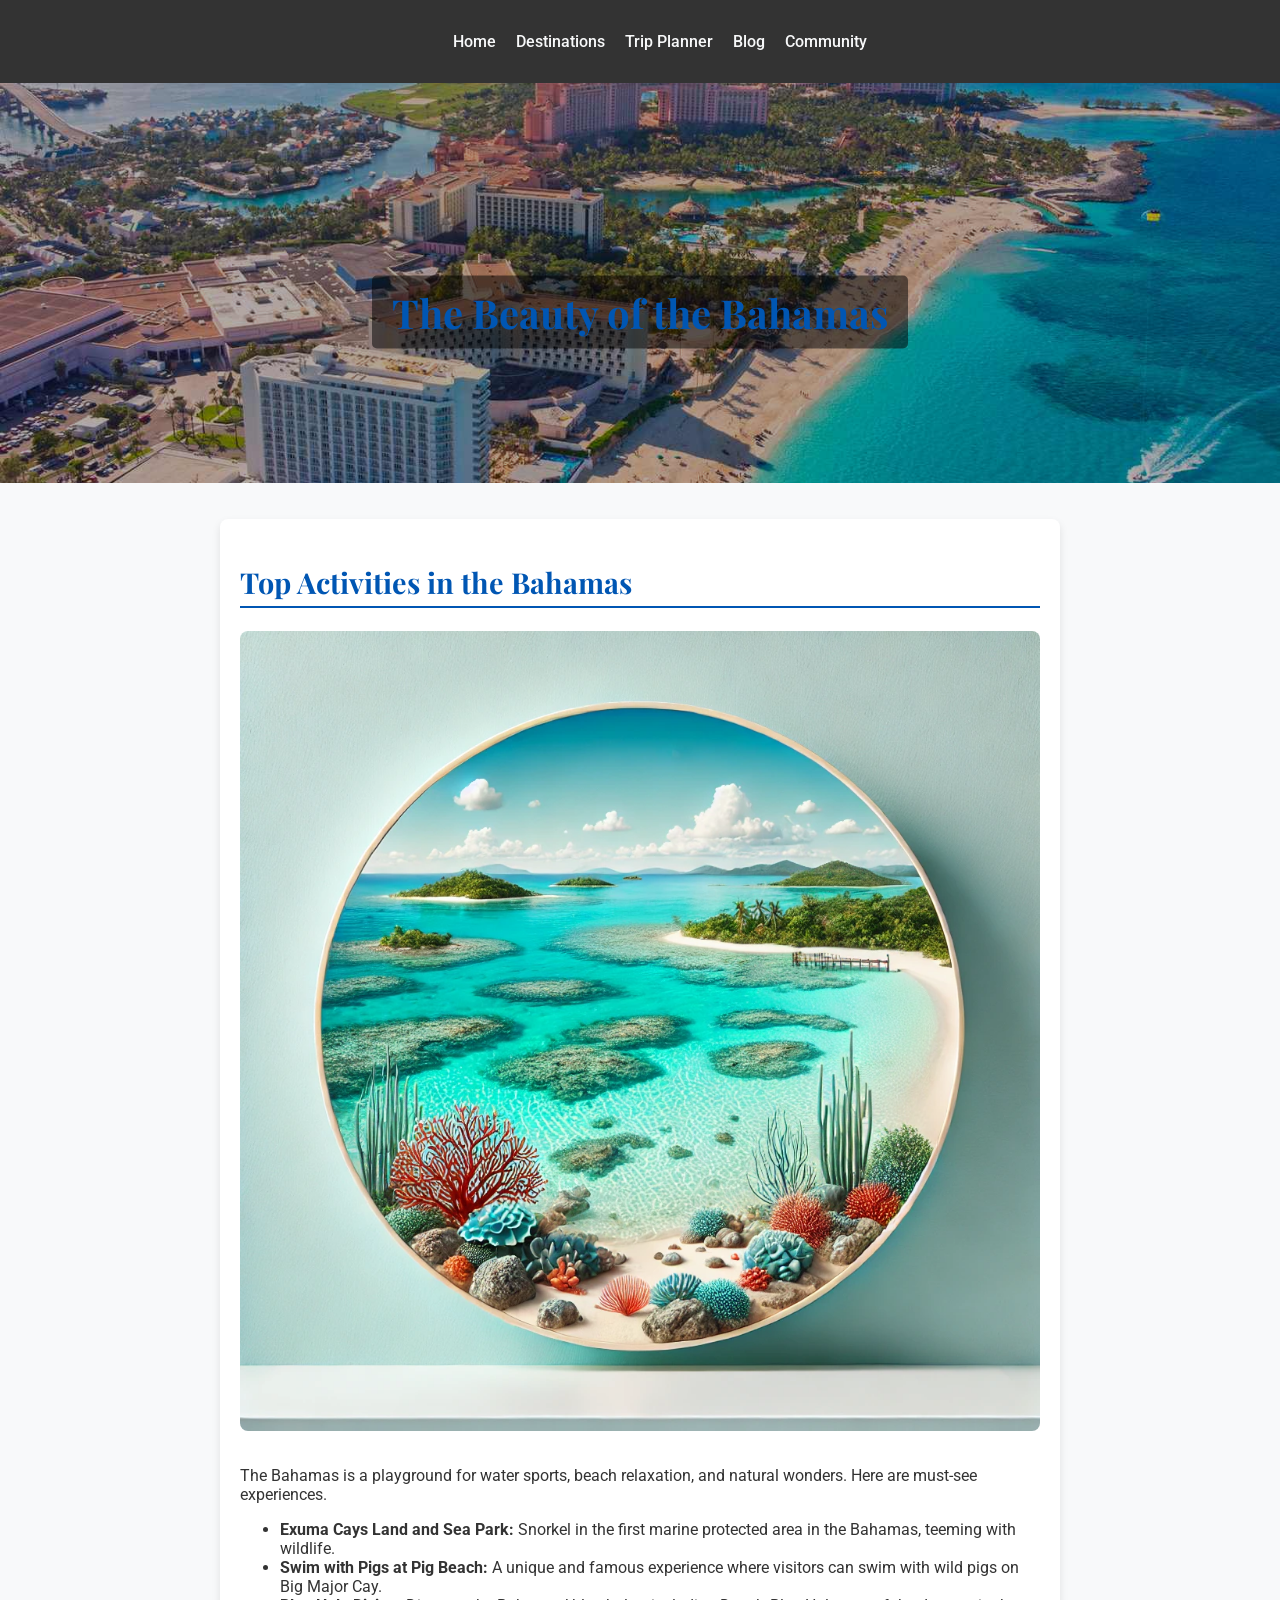
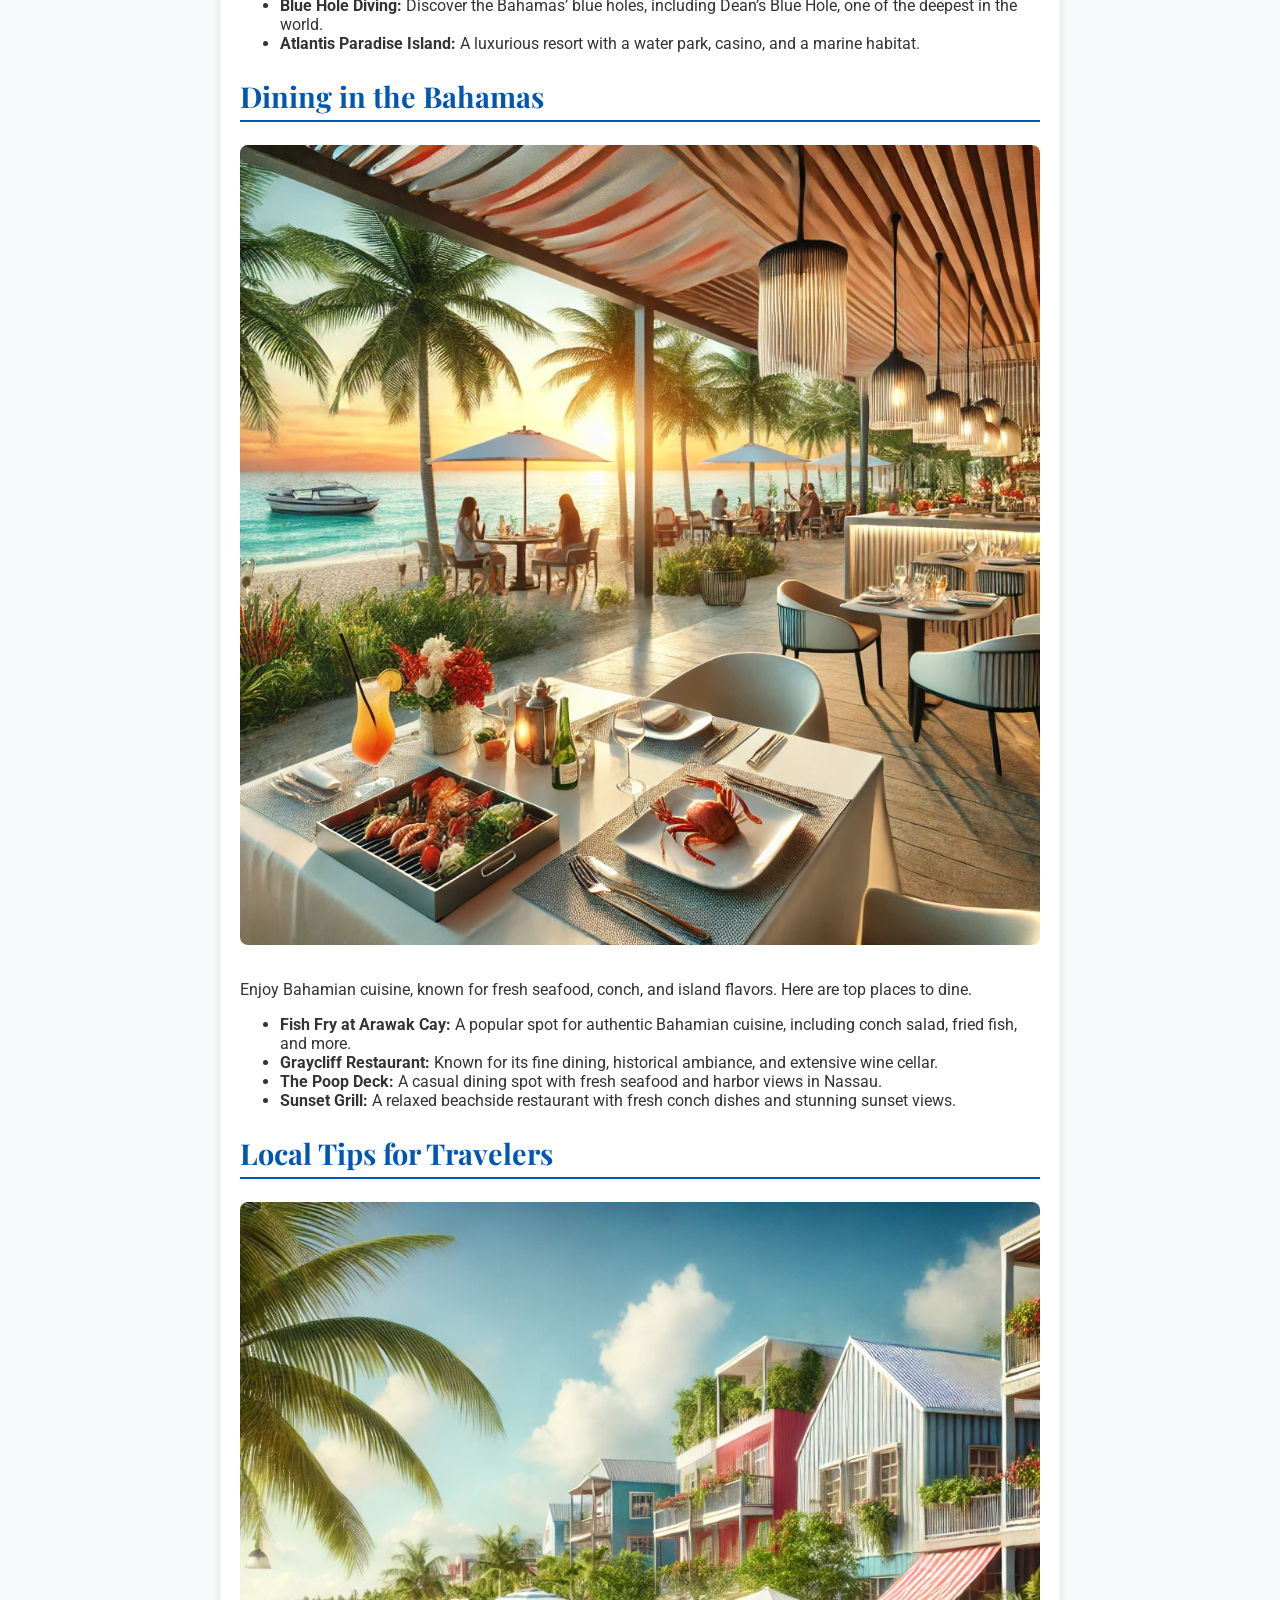
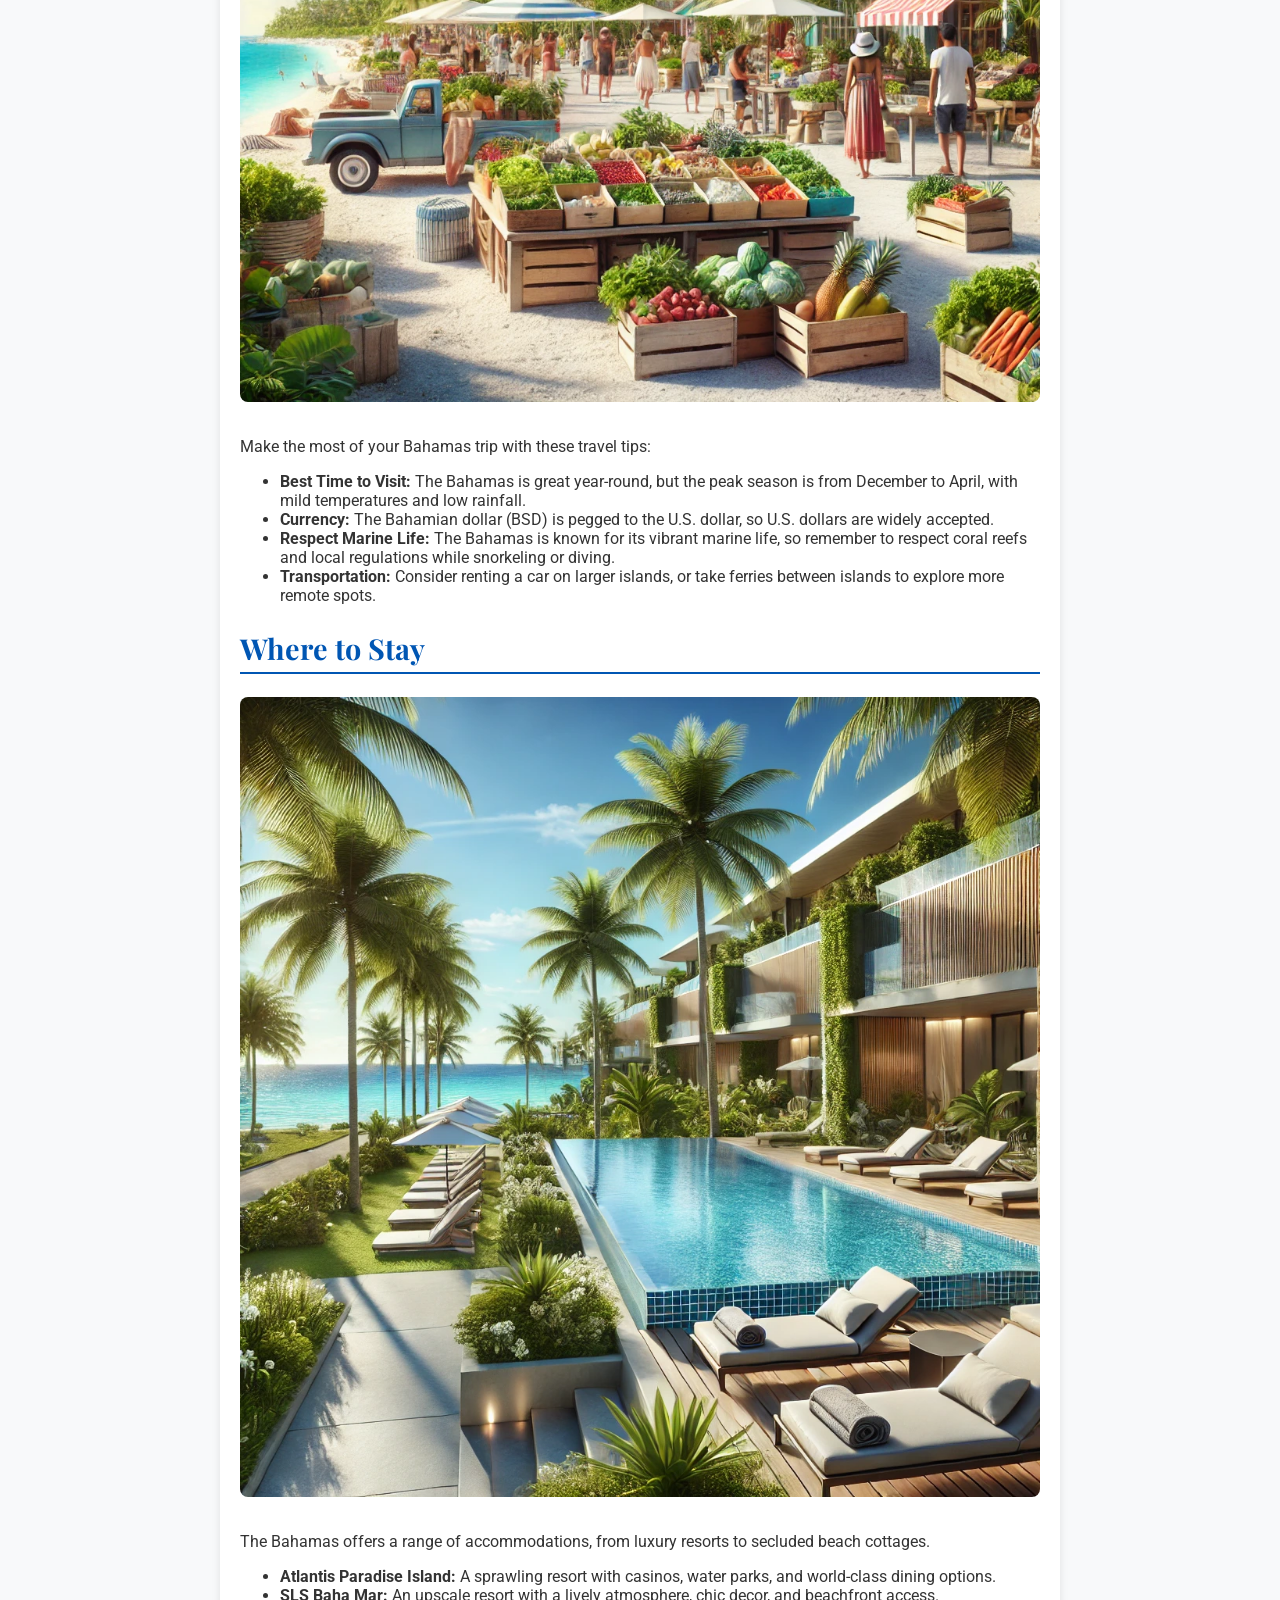
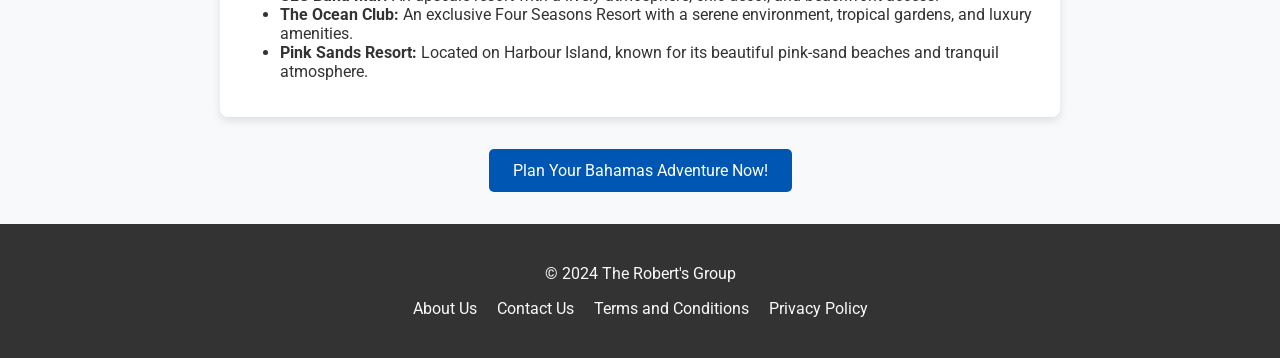
<file: bahamas.html>
<!DOCTYPE html>
<html lang="en">
<head>
  <meta charset="UTF-8">
  <meta name="viewport" content="width=device-width, initial-scale=1.0">
  <title>The Beauty of the Bahamas - Travel Blog</title>
  <link href="https://fonts.googleapis.com/css2?family=Playfair+Display:wght@700&family=Roboto:wght@400;500&display=swap" rel="stylesheet">
  <style>
    /* General Styling */
    body {
      font-family: 'Roboto', sans-serif;
      margin: 0;
      background-color: #f8f9fa;
      color: #333;
    }
    h1, h2 {
      font-family: 'Playfair Display', serif;
      color: #0056b3;
    }

    /* Navigation Styling */
    nav {
      background-color: #333;
      padding: 1rem;
      text-align: center;
    }
    nav ul {
      list-style: none;
      display: flex;
      justify-content: center;
      gap: 20px;
    }
    nav ul li a {
      color: #f8f9fa;
      text-decoration: none;
      font-weight: 500;
    }

    /* Header Styling */
    .blog-header {
      position: relative;
      text-align: center;
      color: white;
    }
    .blog-header img {
      width: 100%;
      height: 400px;
      object-fit: cover;
      filter: brightness(0.7);
    }
    .blog-header h1 {
      position: absolute;
      top: 50%;
      left: 50%;
      transform: translate(-50%, -50%);
      font-size: 2.5em;
      background-color: rgba(0, 0, 0, 0.5);
      padding: 10px 20px;
      border-radius: 5px;
    }

    /* Main Content Styling */
    .blog-content {
      max-width: 800px;
      margin: 2rem auto;
      padding: 20px;
      background-color: white;
      border-radius: 8px;
      box-shadow: 0 4px 8px rgba(0, 0, 0, 0.1);
    }
    .section h2 {
      font-size: 1.8em;
      margin-bottom: 0.5rem;
      border-bottom: 2px solid #0056b3;
      padding-bottom: 5px;
    }
    .section img {
      width: 100%;
      height: auto;
      margin: 15px 0;
      border-radius: 8px;
    }
    .cta-button {
      display: block;
      width: fit-content;
      margin: 20px auto;
      padding: 12px 24px;
      font-size: 1em;
      background-color: #0056b3;
      color: white;
      text-decoration: none;
      border-radius: 5px;
      text-align: center;
      transition: background-color 0.3s ease;
    }
    .cta-button:hover {
      background-color: #004080;
    }

    /* Footer Styling */
    footer {
      background-color: #333;
      color: #f8f9fa;
      padding: 1.5rem;
      text-align: center;
      margin-top: 2rem;
    }
    footer ul {
      list-style: none;
      padding: 0;
      display: flex;
      justify-content: center;
      gap: 20px;
    }
    footer ul li a {
      color: #f8f9fa;
      text-decoration: none;
    }
  </style>
</head>
<body>

  <!-- Navigation Bar -->
  <nav>
    <ul>
      <li><a href="index.html">Home</a></li>
      <li><a href="destination.html">Destinations</a></li>
      <li><a href="trip-planner.html">Trip Planner</a></li>
      <li><a href="blog.html">Blog</a></li>
      <li><a href="community.html">Community</a></li>
    </ul>
  </nav>

  <!-- Blog Header -->
  <header class="blog-header">
    <img src="assets/images/bahamas.jpg" alt="Bahamas">
    <h1>The Beauty of the Bahamas</h1>
  </header>

  <!-- Blog Content Section -->
  <main class="blog-content">
    <section class="section">
      <h2>Top Activities in the Bahamas</h2>
      <img src="assets/images/bahamas-activities.jpg" alt="Top Activities in the Bahamas">
      <p>The Bahamas is a playground for water sports, beach relaxation, and natural wonders. Here are must-see experiences.</p>
      <ul>
        <li><strong>Exuma Cays Land and Sea Park:</strong> Snorkel in the first marine protected area in the Bahamas, teeming with wildlife.</li>
        <li><strong>Swim with Pigs at Pig Beach:</strong> A unique and famous experience where visitors can swim with wild pigs on Big Major Cay.</li>
        <li><strong>Blue Hole Diving:</strong> Discover the Bahamas’ blue holes, including Dean’s Blue Hole, one of the deepest in the world.</li>
        <li><strong>Atlantis Paradise Island:</strong> A luxurious resort with a water park, casino, and a marine habitat.</li>
      </ul>
    </section>

    <section class="section">
      <h2>Dining in the Bahamas</h2>
      <img src="assets/images/bahamas-dining.jpg" alt="Dining in the Bahamas">
      <p>Enjoy Bahamian cuisine, known for fresh seafood, conch, and island flavors. Here are top places to dine.</p>
      <ul>
        <li><strong>Fish Fry at Arawak Cay:</strong> A popular spot for authentic Bahamian cuisine, including conch salad, fried fish, and more.</li>
        <li><strong>Graycliff Restaurant:</strong> Known for its fine dining, historical ambiance, and extensive wine cellar.</li>
        <li><strong>The Poop Deck:</strong> A casual dining spot with fresh seafood and harbor views in Nassau.</li>
        <li><strong>Sunset Grill:</strong> A relaxed beachside restaurant with fresh conch dishes and stunning sunset views.</li>
      </ul>
    </section>

    <section class="section">
      <h2>Local Tips for Travelers</h2>
      <img src="assets/images/bahamas-tips.jpg" alt="Travel Tips for the Bahamas">
      <p>Make the most of your Bahamas trip with these travel tips:</p>
      <ul>
        <li><strong>Best Time to Visit:</strong> The Bahamas is great year-round, but the peak season is from December to April, with mild temperatures and low rainfall.</li>
        <li><strong>Currency:</strong> The Bahamian dollar (BSD) is pegged to the U.S. dollar, so U.S. dollars are widely accepted.</li>
        <li><strong>Respect Marine Life:</strong> The Bahamas is known for its vibrant marine life, so remember to respect coral reefs and local regulations while snorkeling or diving.</li>
        <li><strong>Transportation:</strong> Consider renting a car on larger islands, or take ferries between islands to explore more remote spots.</li>
      </ul>
    </section>

    <section class="section">
      <h2>Where to Stay</h2>
      <img src="assets/images/bahamas-stay.jpg" alt="Places to Stay in the Bahamas">
      <p>The Bahamas offers a range of accommodations, from luxury resorts to secluded beach cottages.</p>
      <ul>
        <li><strong>Atlantis Paradise Island:</strong> A sprawling resort with casinos, water parks, and world-class dining options.</li>
        <li><strong>SLS Baha Mar:</strong> An upscale resort with a lively atmosphere, chic decor, and beachfront access.</li>
        <li><strong>The Ocean Club:</strong> An exclusive Four Seasons Resort with a serene environment, tropical gardens, and luxury amenities.</li>
        <li><strong>Pink Sands Resort:</strong> Located on Harbour Island, known for its beautiful pink-sand beaches and tranquil atmosphere.</li>
      </ul>
    </section>
  </main>

  <!-- Call to Action -->
  <a href="trip-planner.html" class="cta-button">Plan Your Bahamas Adventure Now!</a>

  <!-- Footer -->
  <footer>
    <p>&copy; 2024 The Robert's Group</p>
    <ul>
      <li><a href="about.html">About Us</a></li>
      <li><a href="contact.html">Contact Us</a></li>
      <li><a href="terms.html">Terms and Conditions</a></li>
      <li><a href="privacy.html">Privacy Policy</a></li>
    </ul>
  </footer>
</body>
</html>
</file>
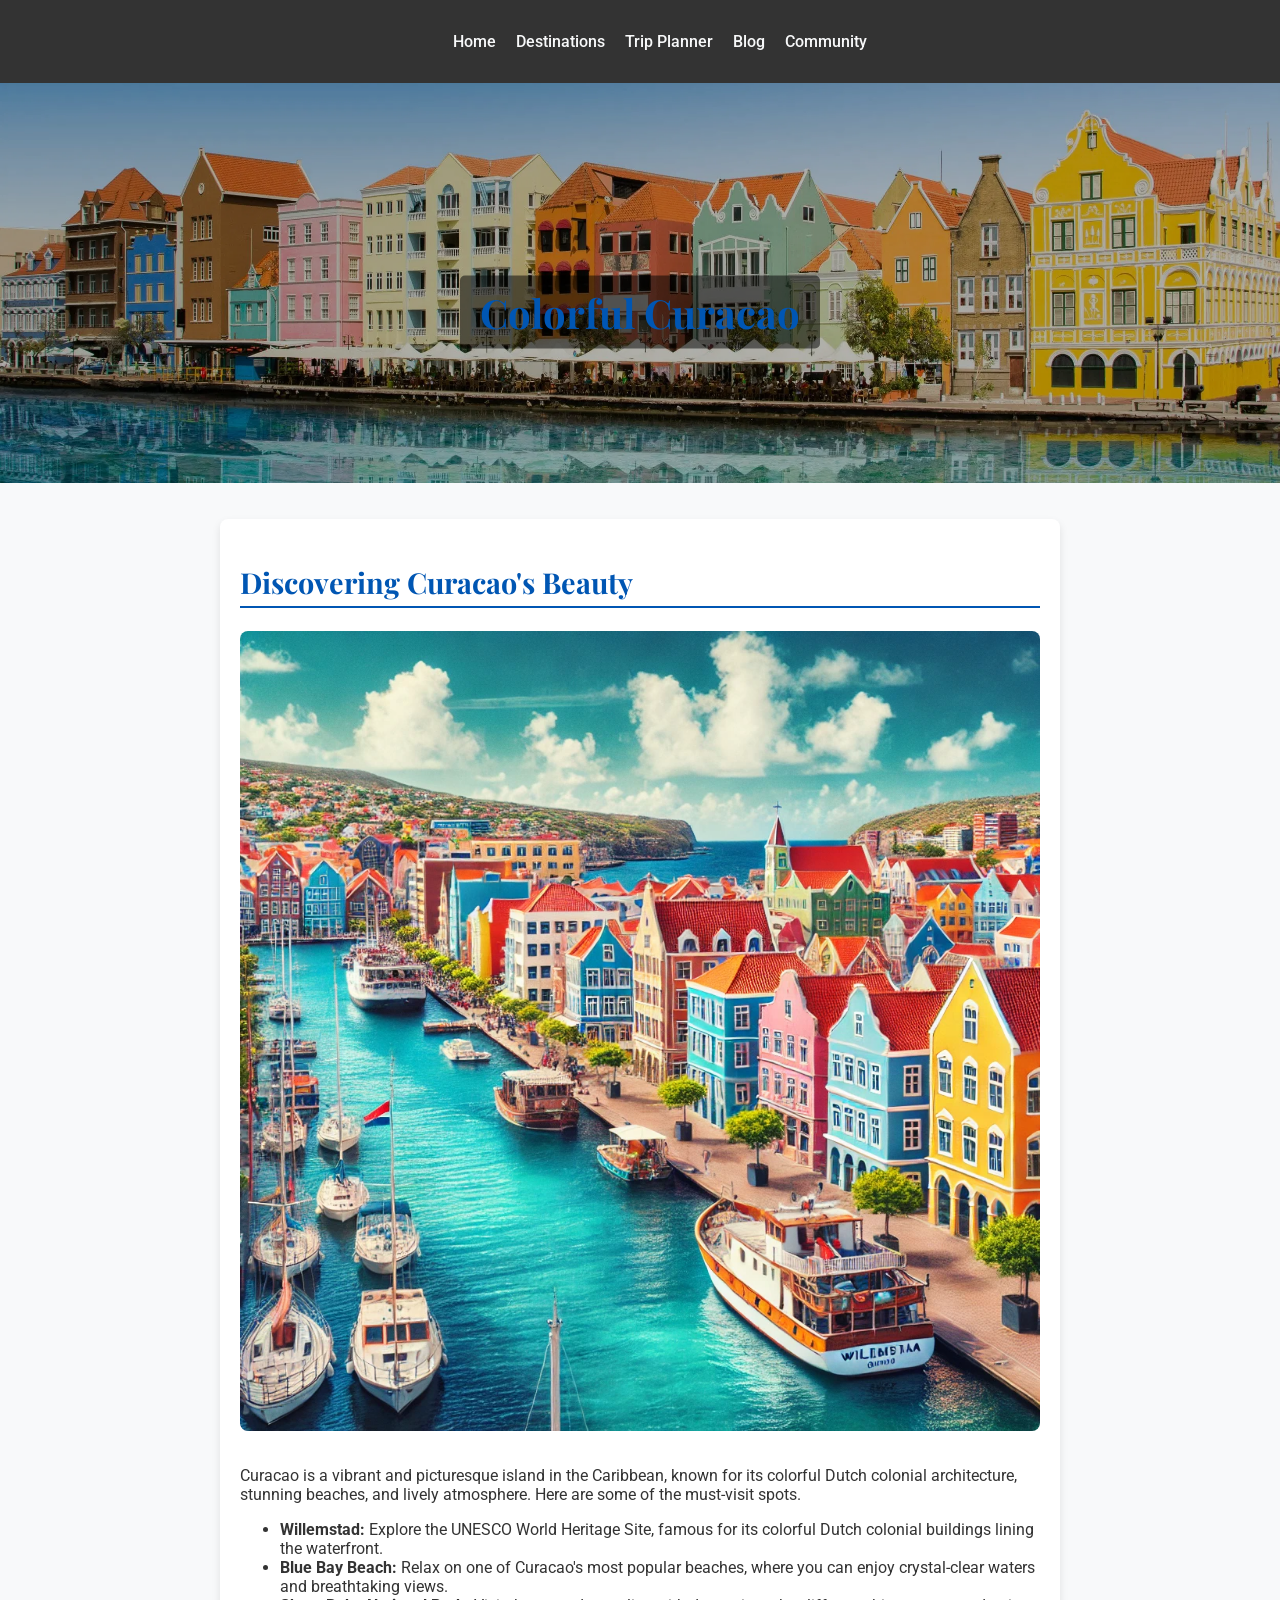
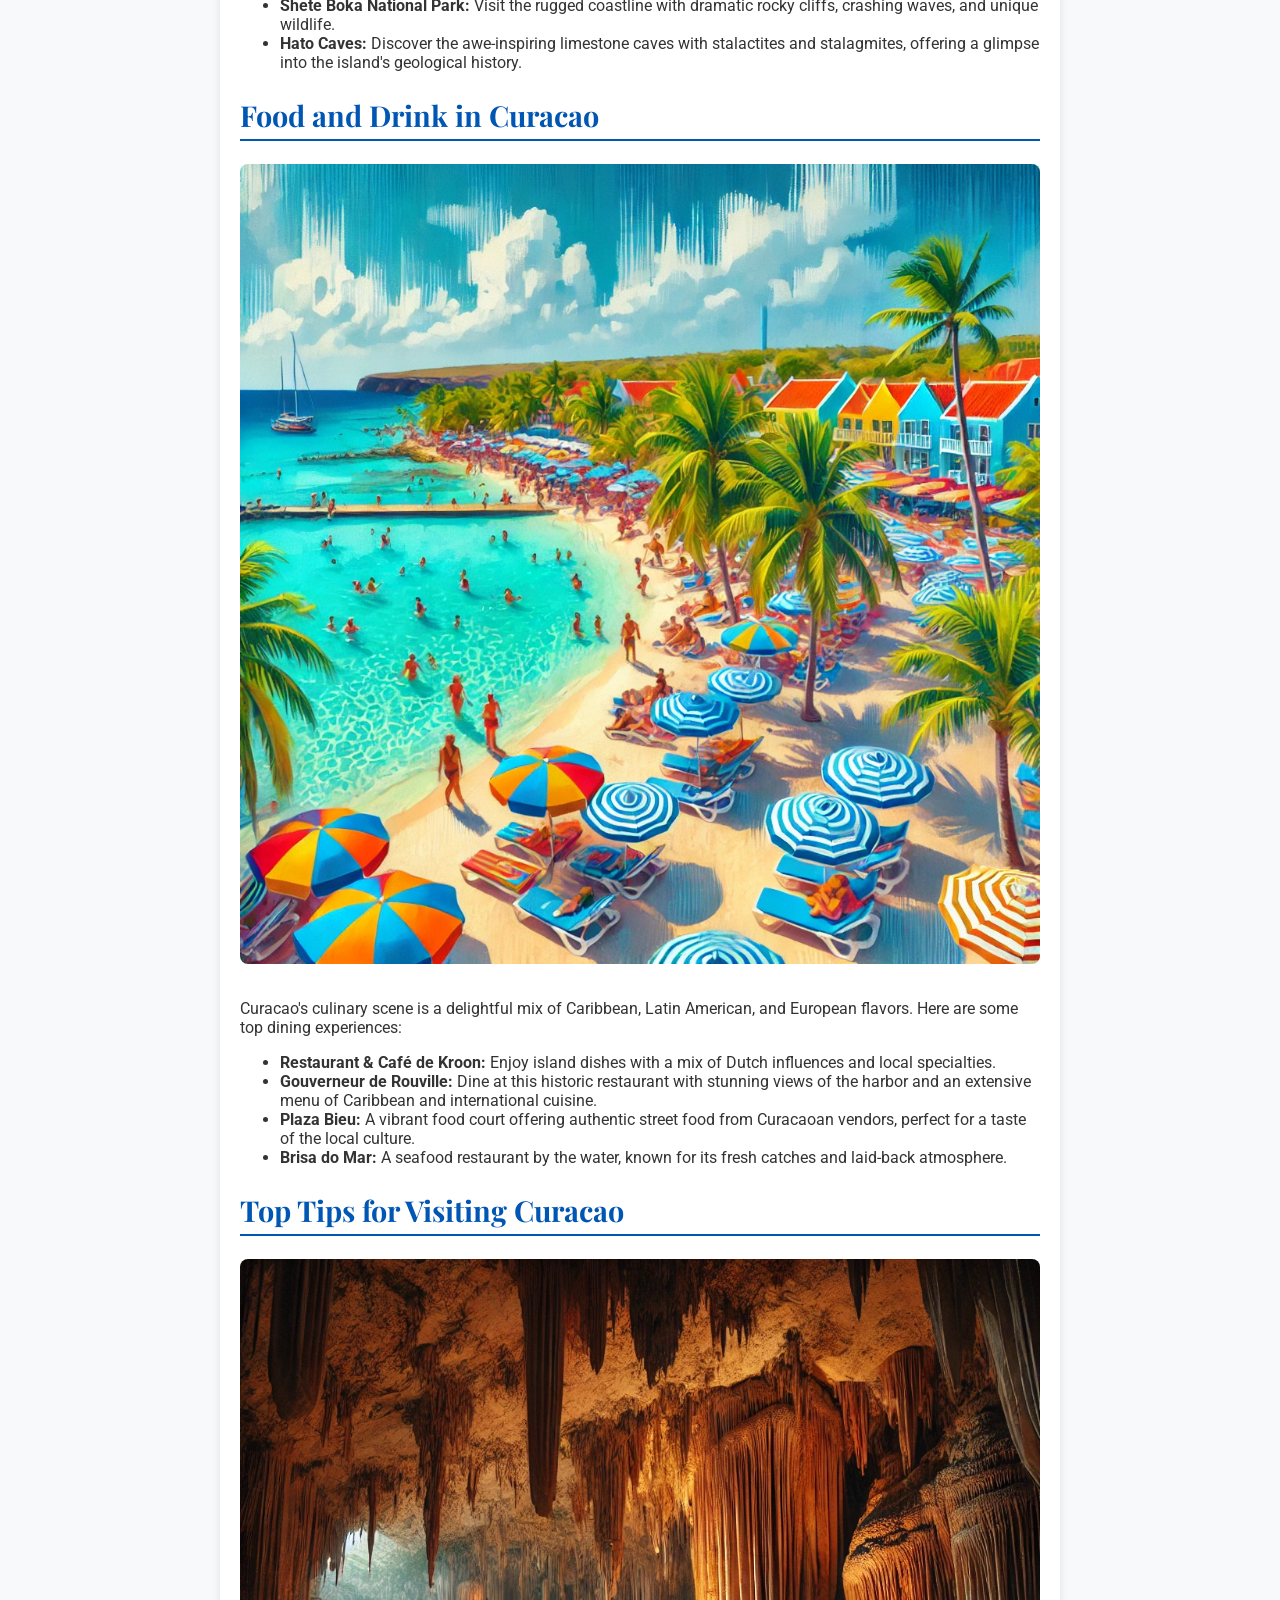
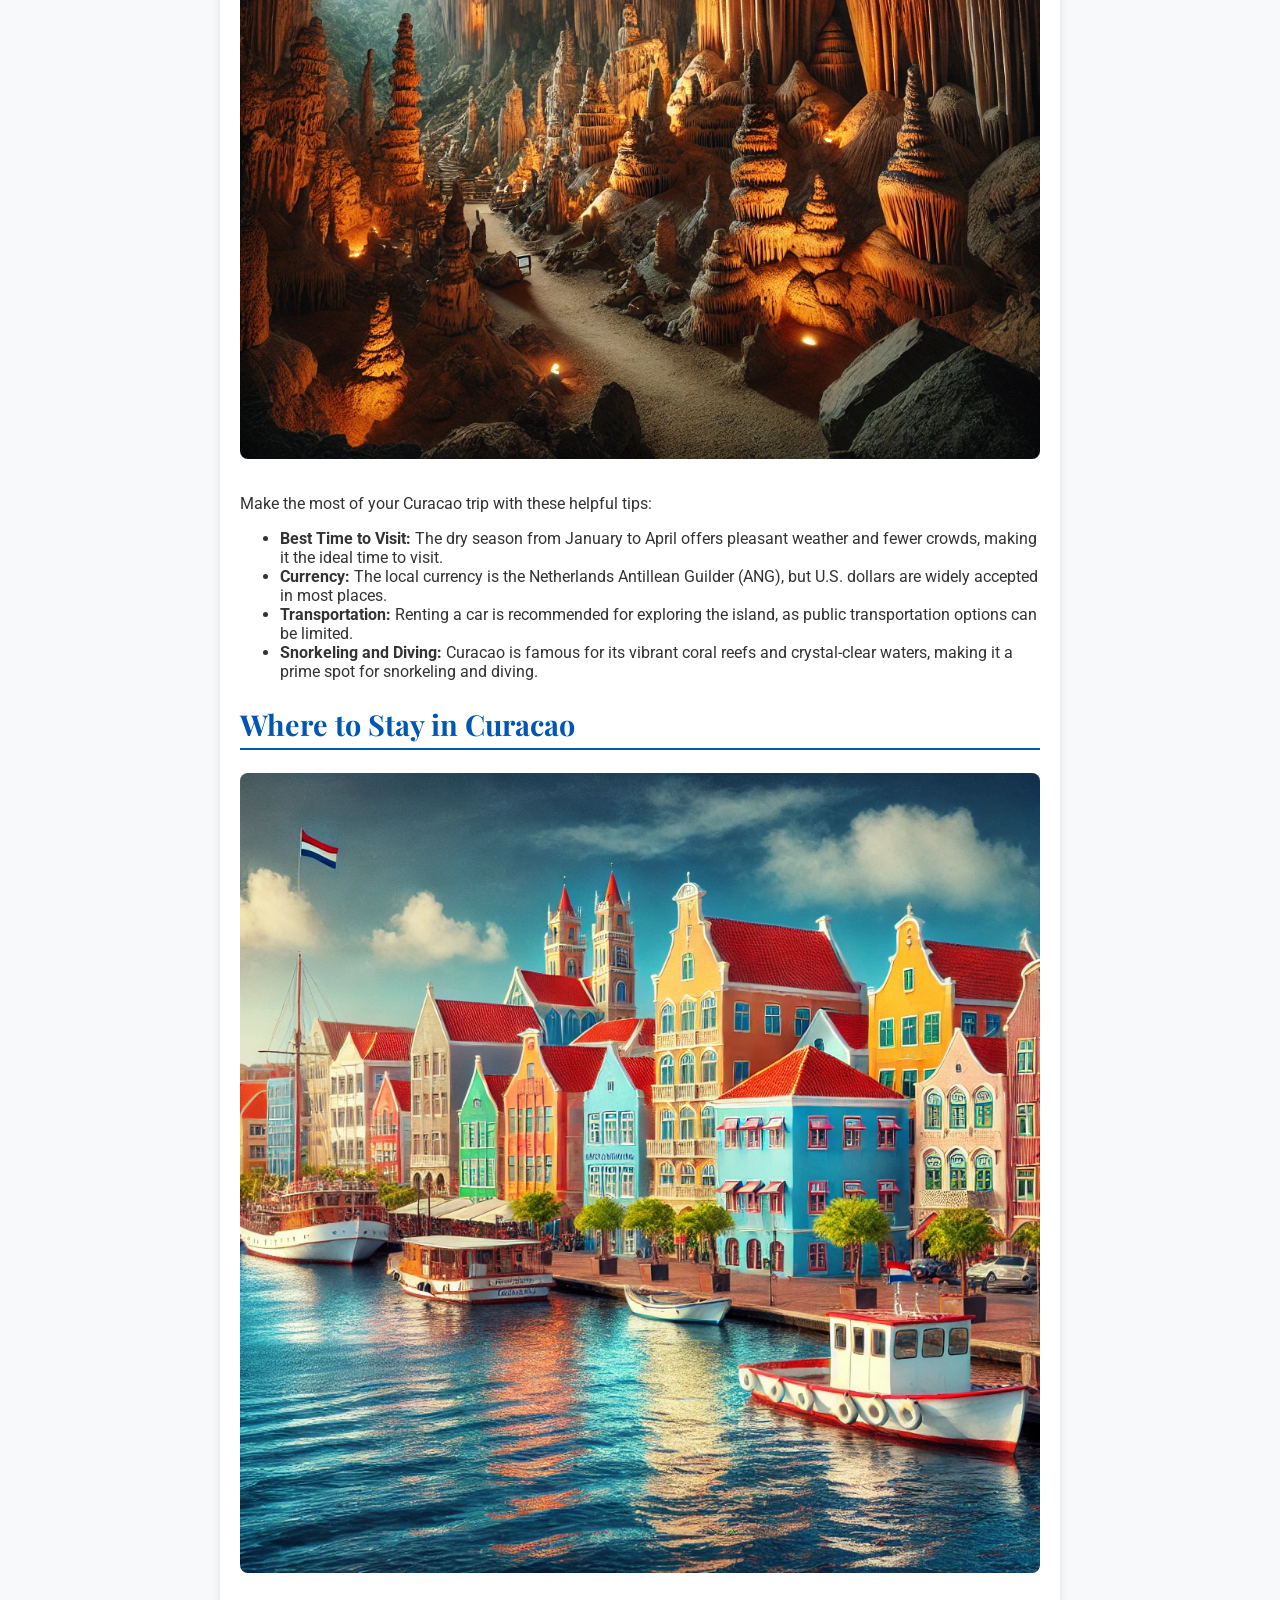
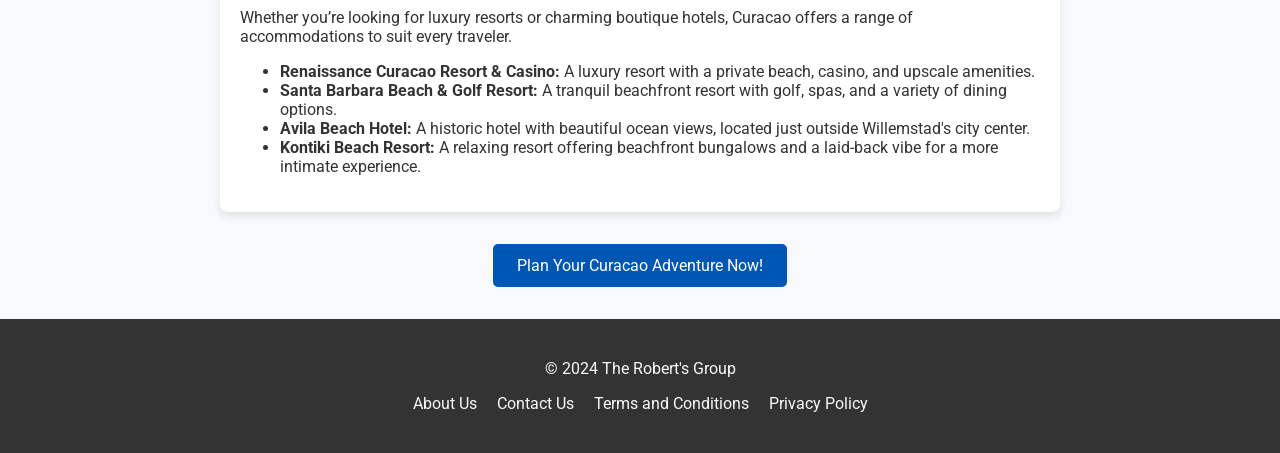
<file: curacao.html>
<!DOCTYPE html>
<html lang="en">
<head>
  <meta charset="UTF-8">
  <meta name="viewport" content="width=device-width, initial-scale=1.0">
  <title>Colorful Curacao - Travel Blog</title>
  <link href="https://fonts.googleapis.com/css2?family=Playfair+Display:wght@700&family=Roboto:wght@400;500&display=swap" rel="stylesheet">
  <style>
    /* General Styling */
    body {
      font-family: 'Roboto', sans-serif;
      margin: 0;
      background-color: #f8f9fa;
      color: #333;
    }
    h1, h2 {
      font-family: 'Playfair Display', serif;
      color: #0056b3;
    }

    /* Navigation Styling */
    nav {
      background-color: #333;
      padding: 1rem;
      text-align: center;
    }
    nav ul {
      list-style: none;
      display: flex;
      justify-content: center;
      gap: 20px;
    }
    nav ul li a {
      color: #f8f9fa;
      text-decoration: none;
      font-weight: 500;
    }

    /* Header Styling */
    .blog-header {
      position: relative;
      text-align: center;
      color: white;
    }
    .blog-header img {
      width: 100%;
      height: 400px;
      object-fit: cover;
      filter: brightness(0.7);
    }
    .blog-header h1 {
      position: absolute;
      top: 50%;
      left: 50%;
      transform: translate(-50%, -50%);
      font-size: 2.5em;
      background-color: rgba(0, 0, 0, 0.5);
      padding: 10px 20px;
      border-radius: 5px;
    }

    /* Main Content Styling */
    .blog-content {
      max-width: 800px;
      margin: 2rem auto;
      padding: 20px;
      background-color: white;
      border-radius: 8px;
      box-shadow: 0 4px 8px rgba(0, 0, 0, 0.1);
    }
    .section h2 {
      font-size: 1.8em;
      margin-bottom: 0.5rem;
      border-bottom: 2px solid #0056b3;
      padding-bottom: 5px;
    }
    .section img {
      width: 100%;
      height: auto;
      margin: 15px 0;
      border-radius: 8px;
    }
    .cta-button {
      display: block;
      width: fit-content;
      margin: 20px auto;
      padding: 12px 24px;
      font-size: 1em;
      background-color: #0056b3;
      color: white;
      text-decoration: none;
      border-radius: 5px;
      text-align: center;
      transition: background-color 0.3s ease;
    }
    .cta-button:hover {
      background-color: #004080;
    }

    /* Footer Styling */
    footer {
      background-color: #333;
      color: #f8f9fa;
      padding: 1.5rem;
      text-align: center;
      margin-top: 2rem;
    }
    footer ul {
      list-style: none;
      padding: 0;
      display: flex;
      justify-content: center;
      gap: 20px;
    }
    footer ul li a {
      color: #f8f9fa;
      text-decoration: none;
    }
  </style>
</head>
<body>

    <!-- Navigation Bar -->
    <nav>
      <ul>
        <li><a href="index.html">Home</a></li>
        <li><a href="destination.html">Destinations</a></li>
        <li><a href="trip-planner.html">Trip Planner</a></li>
        <li><a href="blog.html">Blog</a></li>
        <li><a href="community.html">Community</a></li>
      </ul>
    </nav>
  
    <!-- Blog Header -->
    <header class="blog-header">
      <img src="assets/images/curacao.jpg" alt="Curacao">
      <h1>Colorful Curacao</h1>
    </header>
  
    <!-- Blog Content Section -->
    <main class="blog-content">
      <section class="section">
        <h2>Discovering Curacao's Beauty</h2>
        <img src="assets/images/curacao-beauty.jpg" alt="Curacao Beauty">
        <p>Curacao is a vibrant and picturesque island in the Caribbean, known for its colorful Dutch colonial architecture, stunning beaches, and lively atmosphere. Here are some of the must-visit spots.</p>
        <ul>
          <li><strong>Willemstad:</strong> Explore the UNESCO World Heritage Site, famous for its colorful Dutch colonial buildings lining the waterfront.</li>
          <li><strong>Blue Bay Beach:</strong> Relax on one of Curacao's most popular beaches, where you can enjoy crystal-clear waters and breathtaking views.</li>
          <li><strong>Shete Boka National Park:</strong> Visit the rugged coastline with dramatic rocky cliffs, crashing waves, and unique wildlife.</li>
          <li><strong>Hato Caves:</strong> Discover the awe-inspiring limestone caves with stalactites and stalagmites, offering a glimpse into the island's geological history.</li>
        </ul>
      </section>
  
      <section class="section">
        <h2>Food and Drink in Curacao</h2>
        <img src="assets/images/curacao-dining.jpg" alt="Curacao Dining">
        <p>Curacao's culinary scene is a delightful mix of Caribbean, Latin American, and European flavors. Here are some top dining experiences:</p>
        <ul>
          <li><strong>Restaurant & Café de Kroon:</strong> Enjoy island dishes with a mix of Dutch influences and local specialties.</li>
          <li><strong>Gouverneur de Rouville:</strong> Dine at this historic restaurant with stunning views of the harbor and an extensive menu of Caribbean and international cuisine.</li>
          <li><strong>Plaza Bieu:</strong> A vibrant food court offering authentic street food from Curacaoan vendors, perfect for a taste of the local culture.</li>
          <li><strong>Brisa do Mar:</strong> A seafood restaurant by the water, known for its fresh catches and laid-back atmosphere.</li>
        </ul>
      </section>
  
      <section class="section">
        <h2>Top Tips for Visiting Curacao</h2>
        <img src="assets/images/curacao-tips.jpg" alt="Travel Tips for Curacao">
        <p>Make the most of your Curacao trip with these helpful tips:</p>
        <ul>
          <li><strong>Best Time to Visit:</strong> The dry season from January to April offers pleasant weather and fewer crowds, making it the ideal time to visit.</li>
          <li><strong>Currency:</strong> The local currency is the Netherlands Antillean Guilder (ANG), but U.S. dollars are widely accepted in most places.</li>
          <li><strong>Transportation:</strong> Renting a car is recommended for exploring the island, as public transportation options can be limited.</li>
          <li><strong>Snorkeling and Diving:</strong> Curacao is famous for its vibrant coral reefs and crystal-clear waters, making it a prime spot for snorkeling and diving.</li>
        </ul>
      </section>
  
      <section class="section">
        <h2>Where to Stay in Curacao</h2>
        <img src="assets/images/curacao-stay.jpg" alt="Curacao Accommodations">
        <p>Whether you’re looking for luxury resorts or charming boutique hotels, Curacao offers a range of accommodations to suit every traveler.</p>
        <ul>
          <li><strong>Renaissance Curacao Resort & Casino:</strong> A luxury resort with a private beach, casino, and upscale amenities.</li>
          <li><strong>Santa Barbara Beach & Golf Resort:</strong> A tranquil beachfront resort with golf, spas, and a variety of dining options.</li>
          <li><strong>Avila Beach Hotel:</strong> A historic hotel with beautiful ocean views, located just outside Willemstad's city center.</li>
          <li><strong>Kontiki Beach Resort:</strong> A relaxing resort offering beachfront bungalows and a laid-back vibe for a more intimate experience.</li>
        </ul>
      </section>
    </main>
  
    <!-- Call to Action -->
    <a href="trip-planner.html" class="cta-button">Plan Your Curacao Adventure Now!</a>
  
    <!-- Footer -->
    <footer>
      <p>&copy; 2024 The Robert's Group</p>
      <ul>
        <li><a href="about.html">About Us</a></li>
        <li><a href="contact.html">Contact Us</a></li>
        <li><a href="terms.html">Terms and Conditions</a></li>
        <li><a href="privacy.html">Privacy Policy</a></li>
      </ul>
    </footer>
  </body>
  </html>
</file>
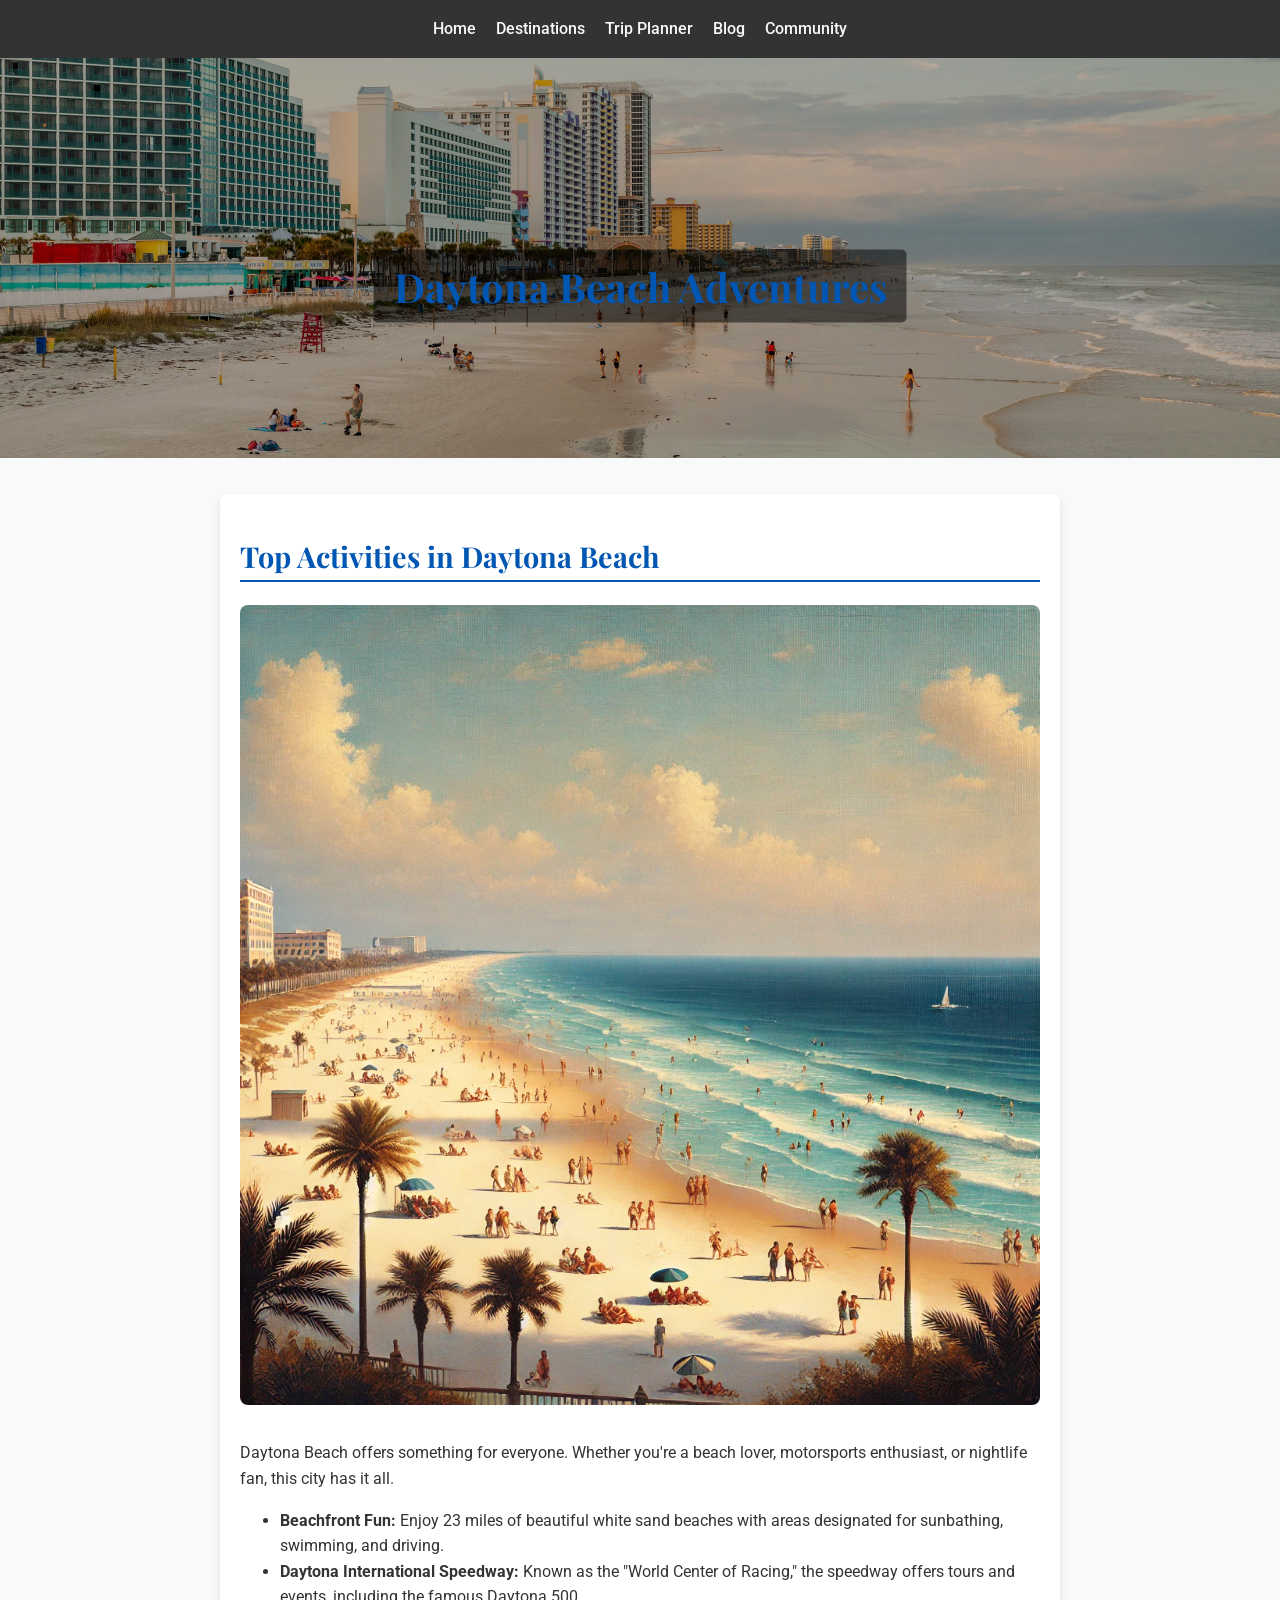
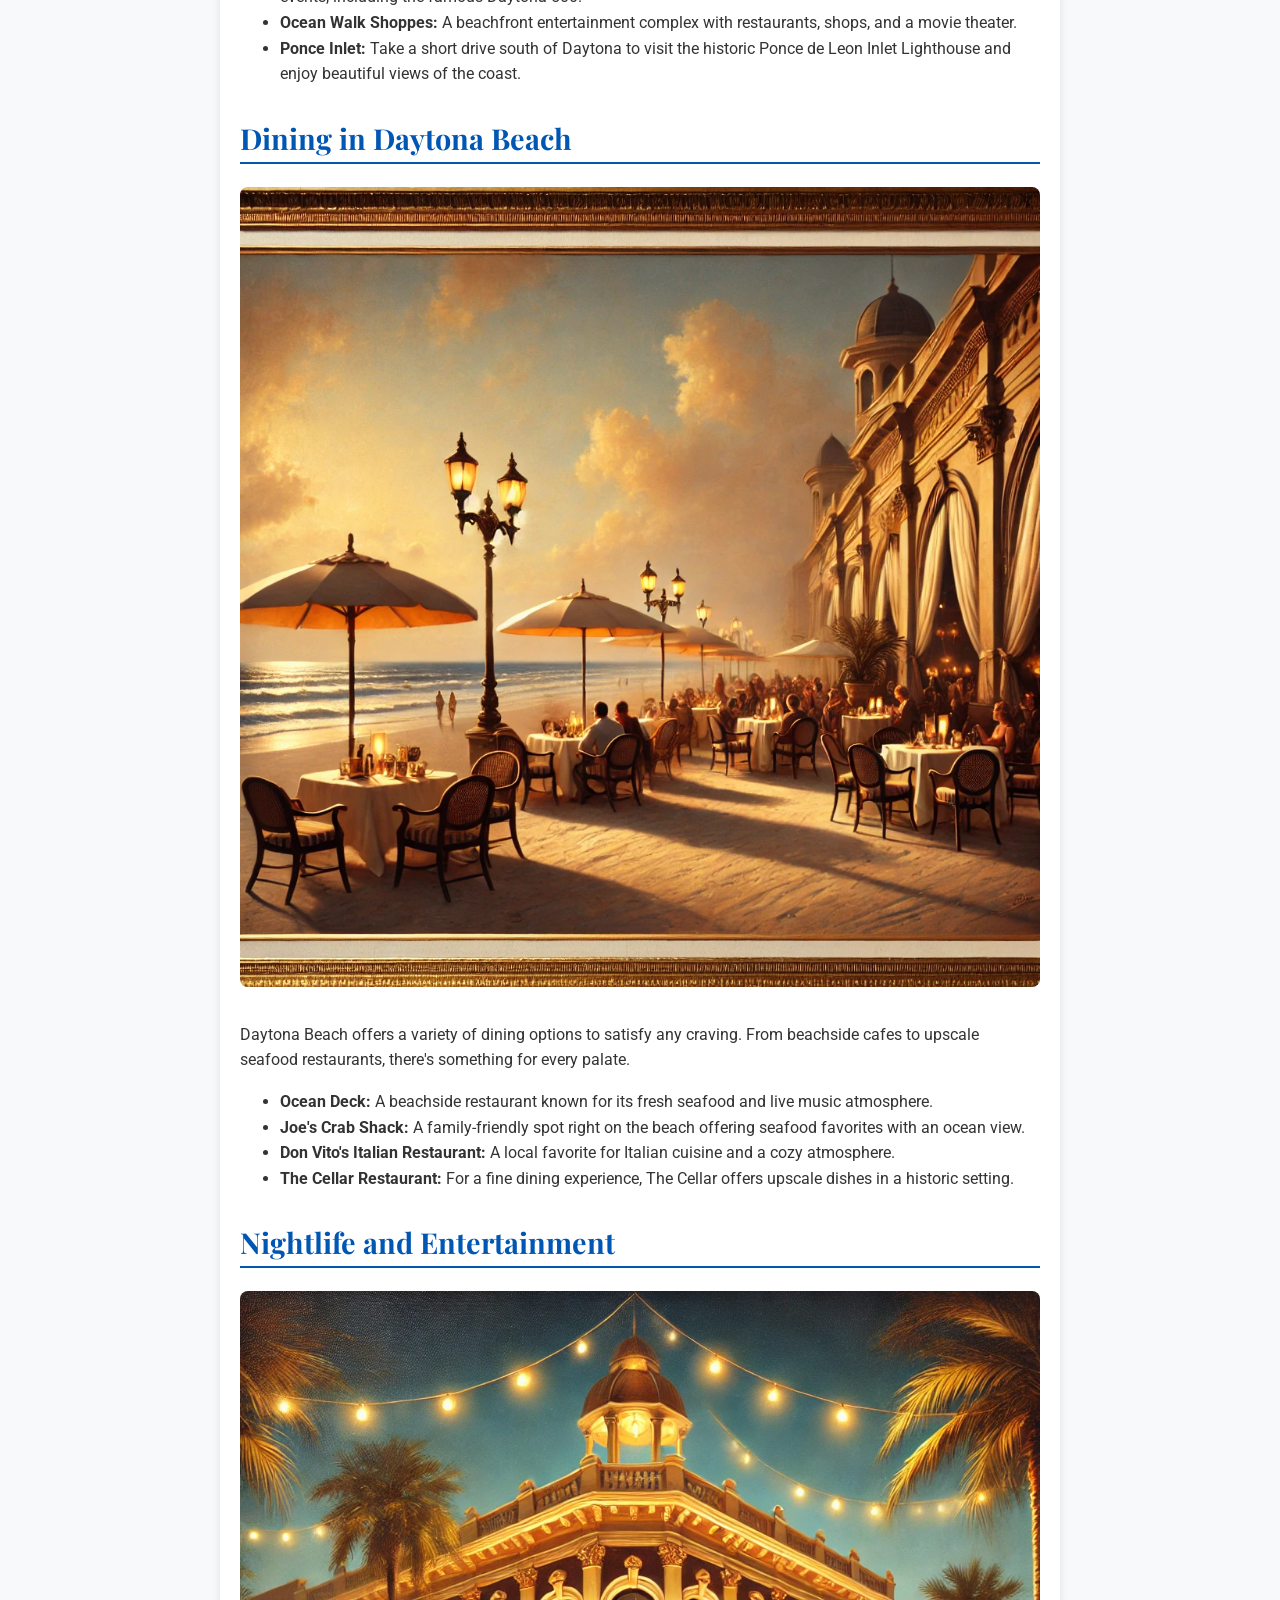
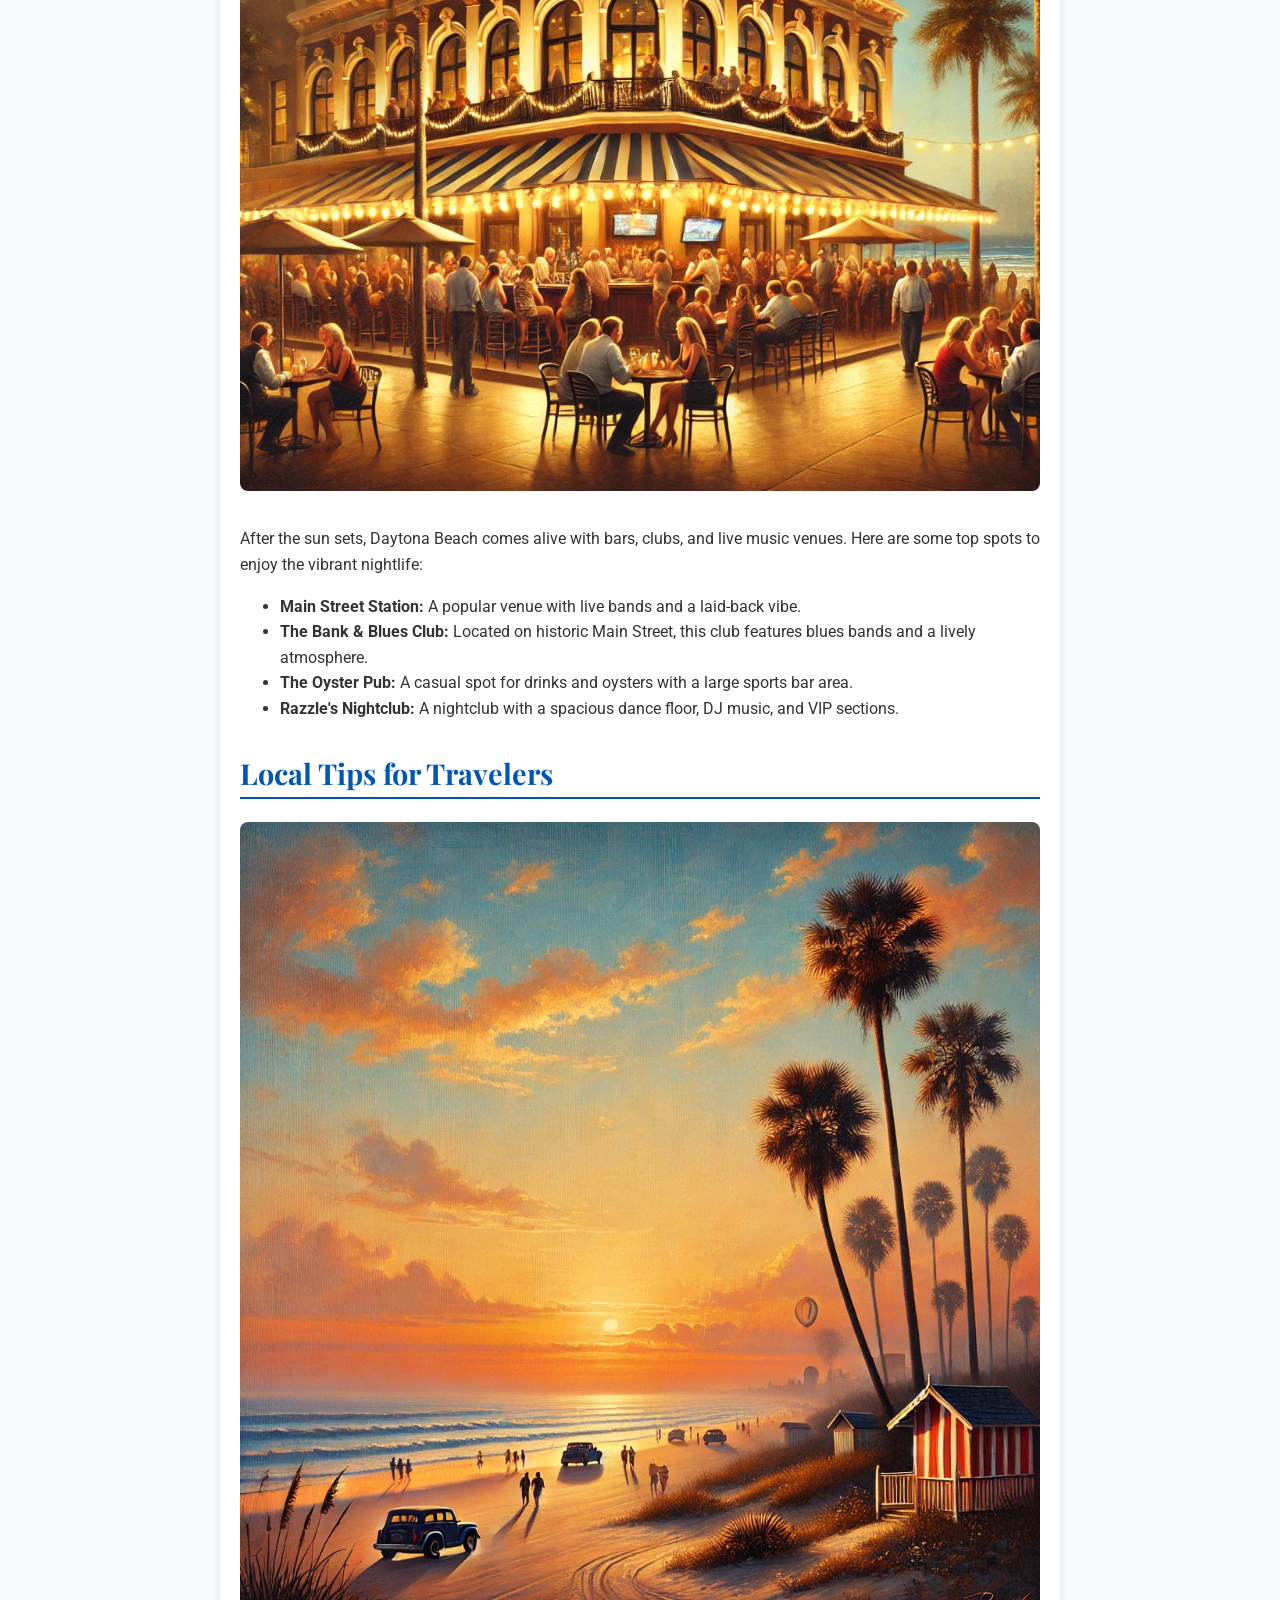
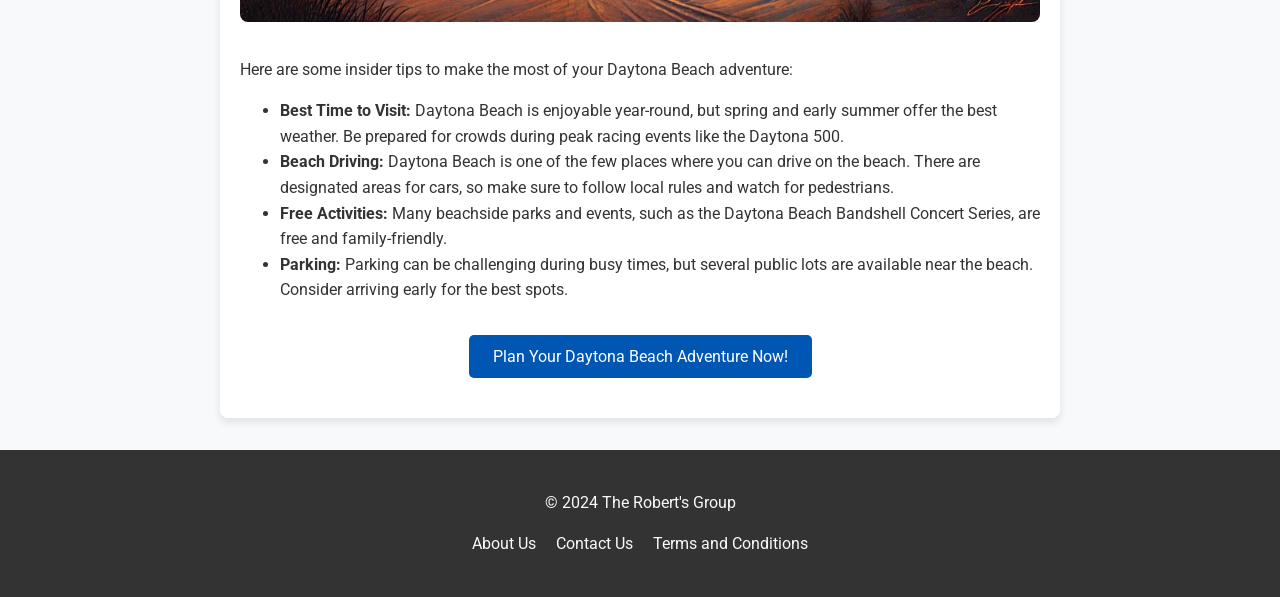
<file: daytona-beach.html>
<!DOCTYPE html>
<html lang="en">
<head>
  <meta charset="UTF-8">
  <meta name="viewport" content="width=device-width, initial-scale=1.0">
  <title>Daytona Beach Adventures - Travel Blog</title>
  <link href="https://fonts.googleapis.com/css2?family=Playfair+Display:wght@700&family=Roboto:wght@400;500&display=swap" rel="stylesheet">
  <style>
    /* General Styling */
    body {
      font-family: 'Roboto', sans-serif;
      margin: 0;
      background-color: #f8f9fa;
      color: #333;
    }
    h1, h2 {
      font-family: 'Playfair Display', serif;
      color: #0056b3;
    }
    p, ul {
      line-height: 1.6;
    }

    /* Navigation Styling */
    nav {
      background-color: #333;
      padding: 1rem;
      text-align: center;
    }
    nav ul {
      list-style: none;
      padding: 0;
      margin: 0;
      display: flex;
      justify-content: center;
      gap: 20px;
    }
    nav ul li a {
      color: #f8f9fa;
      text-decoration: none;
      font-weight: 500;
    }

    /* Header Styling */
    .blog-header {
      position: relative;
      text-align: center;
      color: white;
    }
    .blog-header img {
      width: 100%;
      height: 400px;
      object-fit: cover;
      filter: brightness(0.7);
    }
    .blog-header h1 {
      position: absolute;
      top: 50%;
      left: 50%;
      transform: translate(-50%, -50%);
      font-size: 2.5em;
      background-color: rgba(0, 0, 0, 0.5);
      padding: 10px 20px;
      border-radius: 5px;
    }

    /* Main Content Styling */
    .blog-content {
      max-width: 800px;
      margin: 2rem auto;
      padding: 20px;
      background-color: white;
      border-radius: 8px;
      box-shadow: 0 4px 8px rgba(0, 0, 0, 0.1);
    }
    .section {
      margin-bottom: 2rem;
    }
    .section h2 {
      font-size: 1.8em;
      margin-bottom: 0.5rem;
      border-bottom: 2px solid #0056b3;
      padding-bottom: 5px;
    }
    .section img {
      width: 100%;
      height: auto;
      margin: 15px 0;
      border-radius: 8px;
    }
    .cta-button {
      display: block;
      width: fit-content;
      margin: 20px auto;
      padding: 12px 24px;
      font-size: 1em;
      background-color: #0056b3;
      color: white;
      text-decoration: none;
      border-radius: 5px;
      transition: background-color 0.3s ease;
      text-align: center;
    }
    .cta-button:hover {
      background-color: #004080;
    }

    /* Footer Styling */
    footer {
      background-color: #333;
      color: #f8f9fa;
      padding: 1.5rem;
      text-align: center;
      margin-top: 2rem;
    }
    footer ul {
      list-style: none;
      padding: 0;
      display: flex;
      justify-content: center;
      gap: 20px;
      margin-top: 10px;
    }
    footer ul li a {
      color: #f8f9fa;
      text-decoration: none;
    }
  </style>
</head>
<body>

  <!-- Navigation Bar -->
  <nav>
    <ul>
      <li><a href="index.html">Home</a></li>
      <li><a href="destination.html">Destinations</a></li>
      <li><a href="trip-planner.html">Trip Planner</a></li>
      <li><a href="blog.html">Blog</a></li>
      <li><a href="community.html">Community</a></li>
    </ul>
  </nav>

  <!-- Blog Header -->
  <header class="blog-header">
    <img src="assets/images/daytona.jpg" alt="Daytona Beach">
    <h1>Daytona Beach Adventures</h1>
  </header>

  <!-- Blog Content Section -->
  <main class="blog-content">
    <section class="section">
      <h2>Top Activities in Daytona Beach</h2>
      <img src="assets/images/daytona-activities.jpg" alt="Top Activities in Daytona Beach">
      <p>Daytona Beach offers something for everyone. Whether you're a beach lover, motorsports enthusiast, or nightlife fan, this city has it all.</p>
      <ul>
        <li><strong>Beachfront Fun:</strong> Enjoy 23 miles of beautiful white sand beaches with areas designated for sunbathing, swimming, and driving.</li>
        <li><strong>Daytona International Speedway:</strong> Known as the "World Center of Racing," the speedway offers tours and events, including the famous Daytona 500.</li>
        <li><strong>Ocean Walk Shoppes:</strong> A beachfront entertainment complex with restaurants, shops, and a movie theater.</li>
        <li><strong>Ponce Inlet:</strong> Take a short drive south of Daytona to visit the historic Ponce de Leon Inlet Lighthouse and enjoy beautiful views of the coast.</li>
      </ul>
    </section>

    <section class="section">
      <h2>Dining in Daytona Beach</h2>
      <img src="assets/images/daytona-dining.jpg" alt="Dining in Daytona Beach">
      <p>Daytona Beach offers a variety of dining options to satisfy any craving. From beachside cafes to upscale seafood restaurants, there's something for every palate.</p>
      <ul>
        <li><strong>Ocean Deck:</strong> A beachside restaurant known for its fresh seafood and live music atmosphere.</li>
        <li><strong>Joe's Crab Shack:</strong> A family-friendly spot right on the beach offering seafood favorites with an ocean view.</li>
        <li><strong>Don Vito's Italian Restaurant:</strong> A local favorite for Italian cuisine and a cozy atmosphere.</li>
        <li><strong>The Cellar Restaurant:</strong> For a fine dining experience, The Cellar offers upscale dishes in a historic setting.</li>
      </ul>
    </section>

    <section class="section">
      <h2>Nightlife and Entertainment</h2>
      <img src="assets/images/daytona-nightlife.jpg" alt="Nightlife in Daytona Beach">
      <p>After the sun sets, Daytona Beach comes alive with bars, clubs, and live music venues. Here are some top spots to enjoy the vibrant nightlife:</p>
      <ul>
        <li><strong>Main Street Station:</strong> A popular venue with live bands and a laid-back vibe.</li>
        <li><strong>The Bank & Blues Club:</strong> Located on historic Main Street, this club features blues bands and a lively atmosphere.</li>
        <li><strong>The Oyster Pub:</strong> A casual spot for drinks and oysters with a large sports bar area.</li>
        <li><strong>Razzle's Nightclub:</strong> A nightclub with a spacious dance floor, DJ music, and VIP sections.</li>
      </ul>
    </section>

    <section class="section">
      <h2>Local Tips for Travelers</h2>
      <img src="assets/images/daytona-tips.jpg" alt="Travel Tips for Daytona Beach">
      <p>Here are some insider tips to make the most of your Daytona Beach adventure:</p>
      <ul>
        <li><strong>Best Time to Visit:</strong> Daytona Beach is enjoyable year-round, but spring and early summer offer the best weather. Be prepared for crowds during peak racing events like the Daytona 500.</li>
        <li><strong>Beach Driving:</strong> Daytona Beach is one of the few places where you can drive on the beach. There are designated areas for cars, so make sure to follow local rules and watch for pedestrians.</li>
        <li><strong>Free Activities:</strong> Many beachside parks and events, such as the Daytona Beach Bandshell Concert Series, are free and family-friendly.</li>
        <li><strong>Parking:</strong> Parking can be challenging during busy times, but several public lots are available near the beach. Consider arriving early for the best spots.</li>
      </ul>
    </section>

    <!-- Call to Action -->
    <a href="trip-planner.html" class="cta-button">Plan Your Daytona Beach Adventure Now!</a>
  </main>

  <!-- Footer -->
  <footer>
    <p>&copy; 2024 The Robert's Group</p>
    <ul>
      <li><a href="about.html">About Us</a></li>
      <li><a href="contact.html">Contact Us</a></li>
      <li><a href="terms.html">Terms and Conditions</a></li
</file>
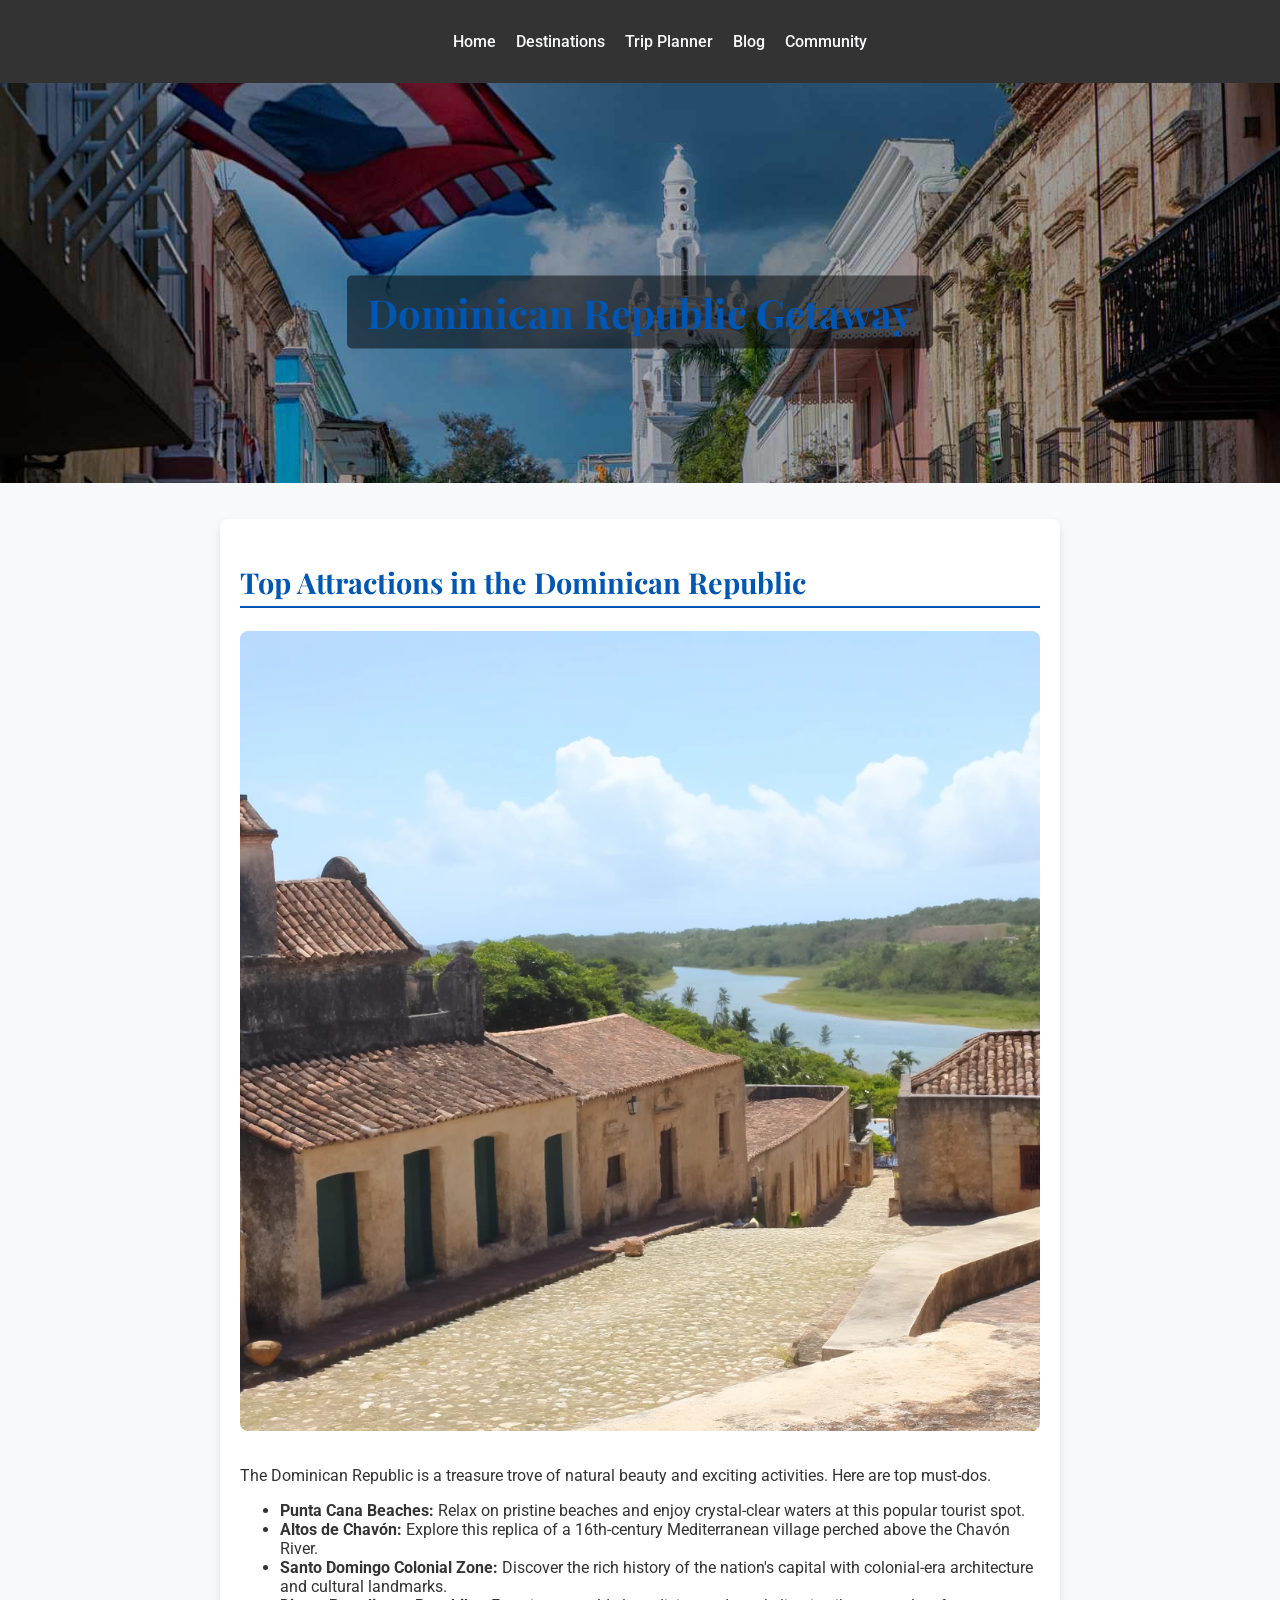
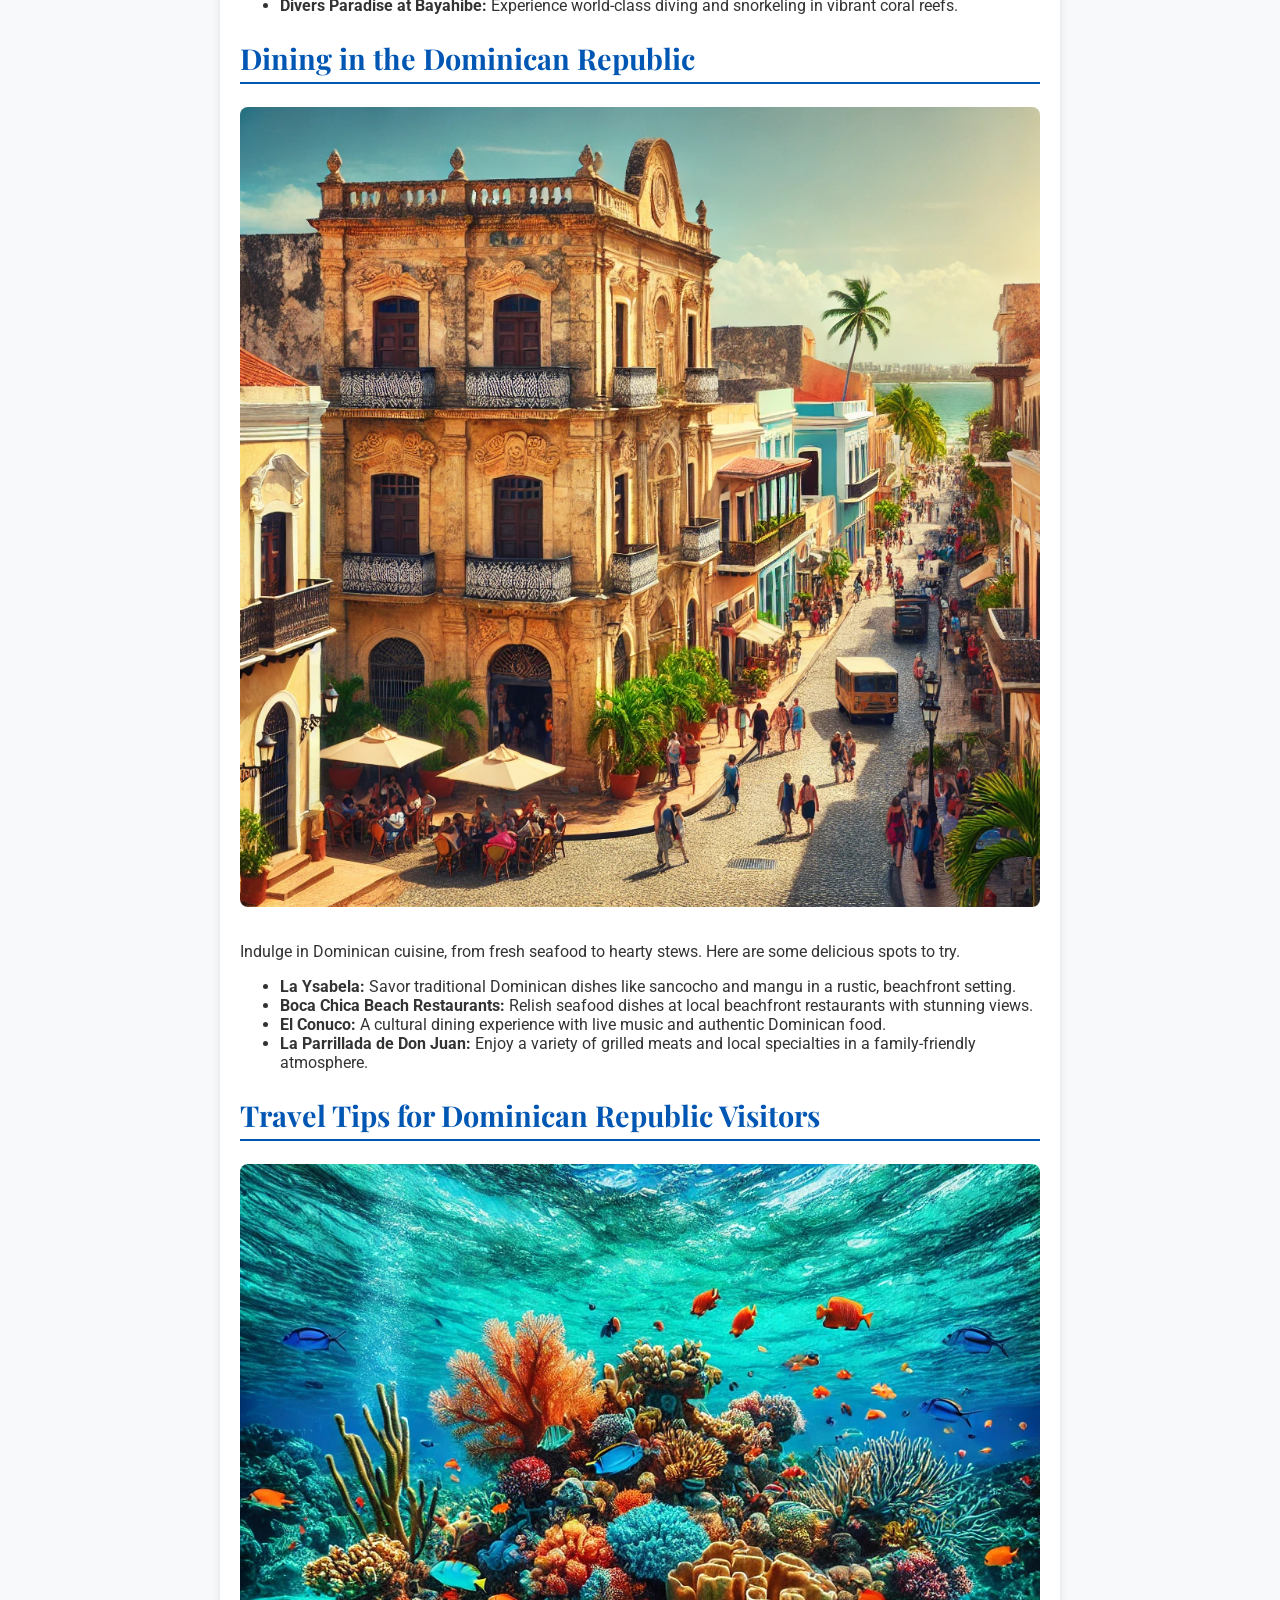
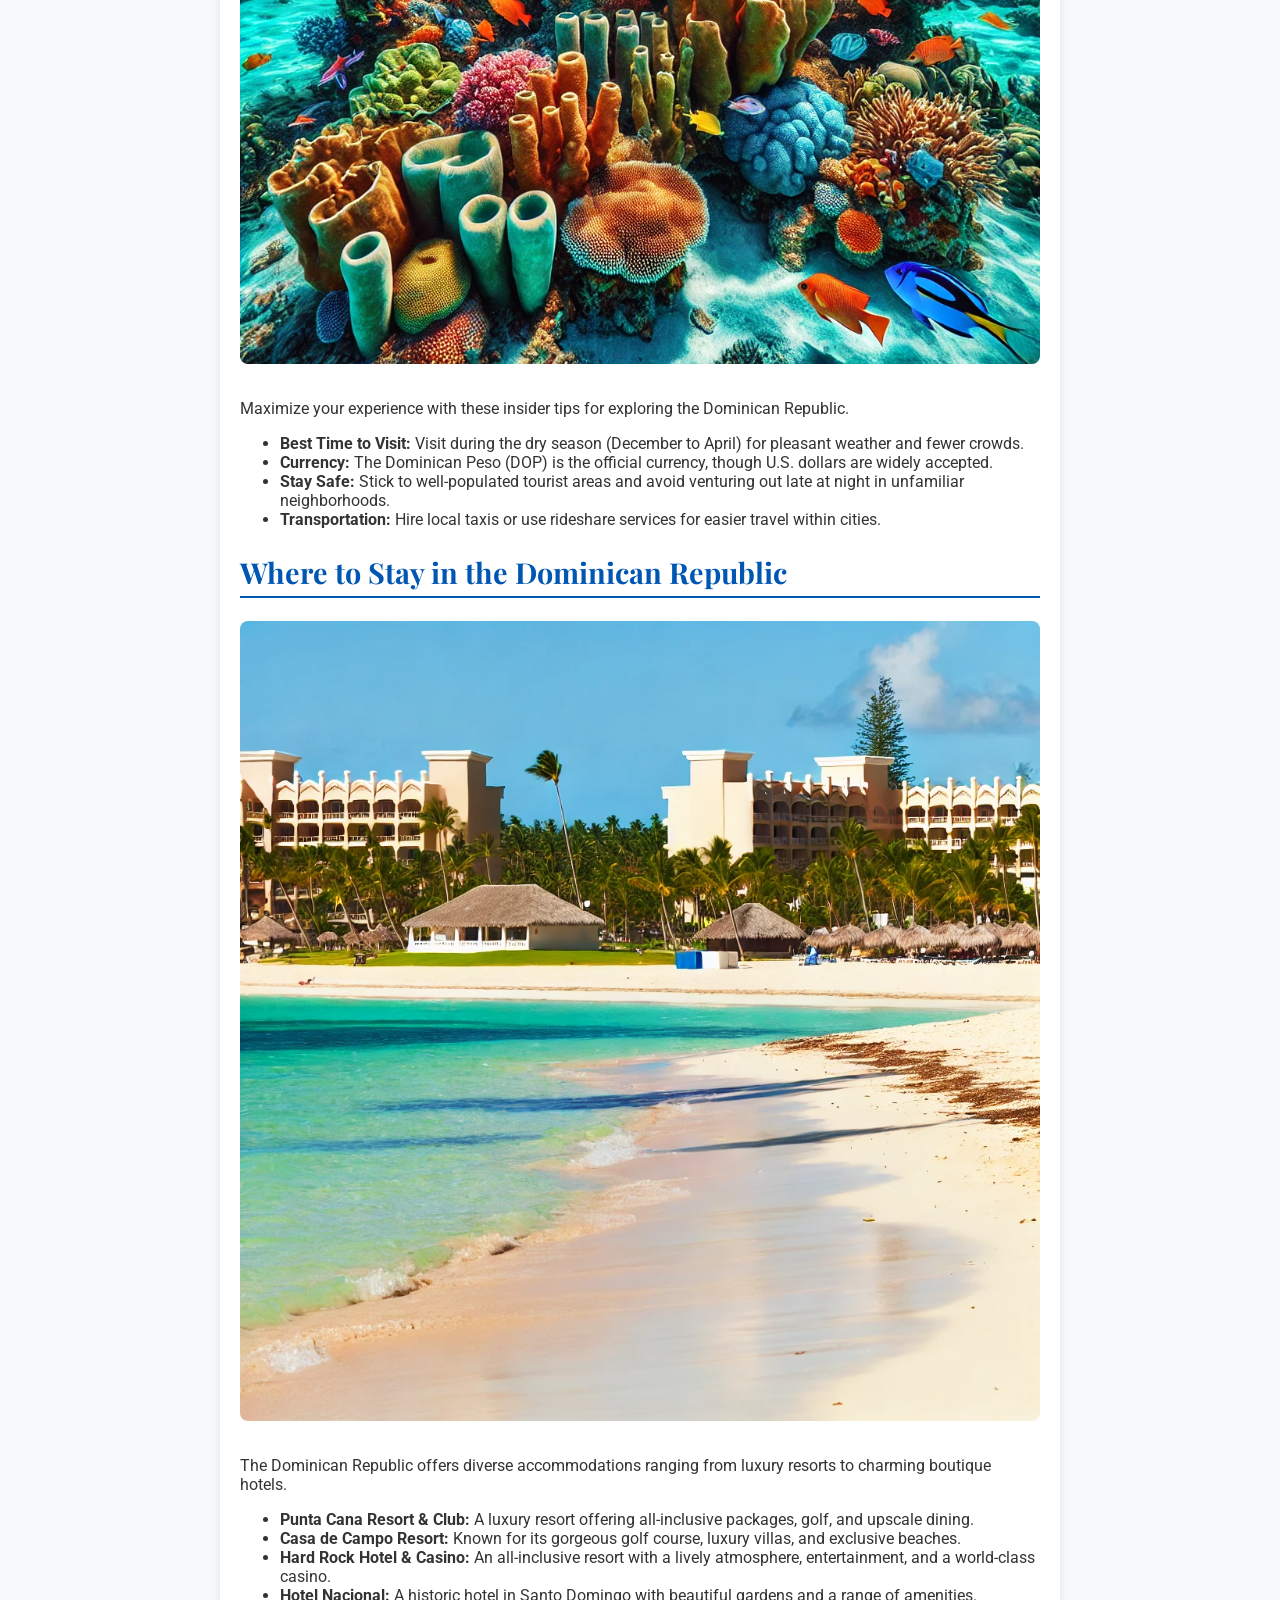
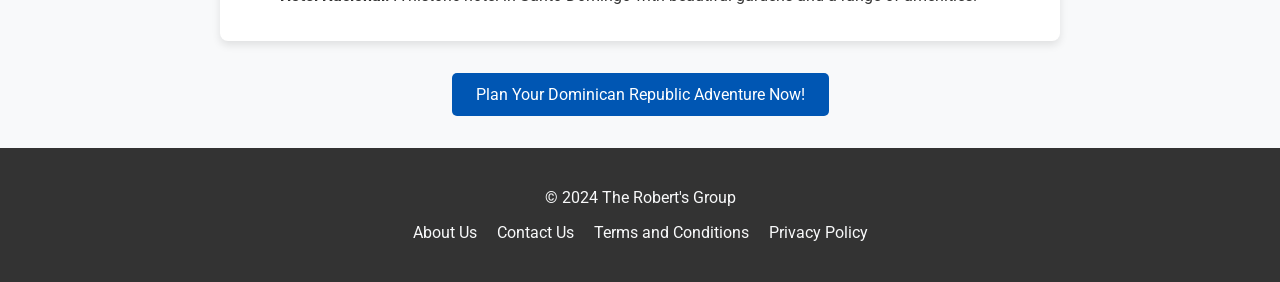
<file: dominican-republic.html>
<!DOCTYPE html>
<html lang="en">
<head>
  <meta charset="UTF-8">
  <meta name="viewport" content="width=device-width, initial-scale=1.0">
  <title>Dominican Republic Getaway - Travel Blog</title>
  <link href="https://fonts.googleapis.com/css2?family=Playfair+Display:wght@700&family=Roboto:wght@400;500&display=swap" rel="stylesheet">
  <style>
    /* General Styling */
    body {
      font-family: 'Roboto', sans-serif;
      margin: 0;
      background-color: #f8f9fa;
      color: #333;
    }
    h1, h2 {
      font-family: 'Playfair Display', serif;
      color: #0056b3;
    }

    /* Navigation Styling */
    nav {
      background-color: #333;
      padding: 1rem;
      text-align: center;
    }
    nav ul {
      list-style: none;
      display: flex;
      justify-content: center;
      gap: 20px;
    }
    nav ul li a {
      color: #f8f9fa;
      text-decoration: none;
      font-weight: 500;
    }

    /* Header Styling */
    .blog-header {
      position: relative;
      text-align: center;
      color: white;
    }
    .blog-header img {
      width: 100%;
      height: 400px;
      object-fit: cover;
      filter: brightness(0.7);
    }
    .blog-header h1 {
      position: absolute;
      top: 50%;
      left: 50%;
      transform: translate(-50%, -50%);
      font-size: 2.5em;
      background-color: rgba(0, 0, 0, 0.5);
      padding: 10px 20px;
      border-radius: 5px;
    }

    /* Main Content Styling */
    .blog-content {
      max-width: 800px;
      margin: 2rem auto;
      padding: 20px;
      background-color: white;
      border-radius: 8px;
      box-shadow: 0 4px 8px rgba(0, 0, 0, 0.1);
    }
    .section h2 {
      font-size: 1.8em;
      margin-bottom: 0.5rem;
      border-bottom: 2px solid #0056b3;
      padding-bottom: 5px;
    }
    .section img {
      width: 100%;
      height: auto;
      margin: 15px 0;
      border-radius: 8px;
    }
    .cta-button {
      display: block;
      width: fit-content;
      margin: 20px auto;
      padding: 12px 24px;
      font-size: 1em;
      background-color: #0056b3;
      color: white;
      text-decoration: none;
      border-radius: 5px;
      text-align: center;
      transition: background-color 0.3s ease;
    }
    .cta-button:hover {
      background-color: #004080;
    }

    /* Footer Styling */
    footer {
      background-color: #333;
      color: #f8f9fa;
      padding: 1.5rem;
      text-align: center;
      margin-top: 2rem;
    }
    footer ul {
      list-style: none;
      padding: 0;
      display: flex;
      justify-content: center;
      gap: 20px;
    }
    footer ul li a {
      color: #f8f9fa;
      text-decoration: none;
    }
  </style>
</head>
<body>

  <!-- Navigation Bar -->
  <nav>
    <ul>
      <li><a href="index.html">Home</a></li>
      <li><a href="destination.html">Destinations</a></li>
      <li><a href="trip-planner.html">Trip Planner</a></li>
      <li><a href="blog.html">Blog</a></li>
      <li><a href="community.html">Community</a></li>
    </ul>
  </nav>

  <!-- Blog Header -->
  <header class="blog-header">
    <img src="assets/images/dominican-republic.jpg" alt="Dominican Republic">
    <h1>Dominican Republic Getaway</h1>
  </header>

  <!-- Blog Content Section -->
  <main class="blog-content">
    <section class="section">
      <h2>Top Attractions in the Dominican Republic</h2>
      <img src="assets/images/dominican-activities.jpg" alt="Dominican Republic Activities">
      <p>The Dominican Republic is a treasure trove of natural beauty and exciting activities. Here are top must-dos.</p>
      <ul>
        <li><strong>Punta Cana Beaches:</strong> Relax on pristine beaches and enjoy crystal-clear waters at this popular tourist spot.</li>
        <li><strong>Altos de Chavón:</strong> Explore this replica of a 16th-century Mediterranean village perched above the Chavón River.</li>
        <li><strong>Santo Domingo Colonial Zone:</strong> Discover the rich history of the nation's capital with colonial-era architecture and cultural landmarks.</li>
        <li><strong>Divers Paradise at Bayahibe:</strong> Experience world-class diving and snorkeling in vibrant coral reefs.</li>
      </ul>
    </section>

    <section class="section">
      <h2>Dining in the Dominican Republic</h2>
      <img src="assets/images/dominican-dining.jpg" alt="Dominican Republic Dining">
      <p>Indulge in Dominican cuisine, from fresh seafood to hearty stews. Here are some delicious spots to try.</p>
      <ul>
        <li><strong>La Ysabela:</strong> Savor traditional Dominican dishes like sancocho and mangu in a rustic, beachfront setting.</li>
        <li><strong>Boca Chica Beach Restaurants:</strong> Relish seafood dishes at local beachfront restaurants with stunning views.</li>
        <li><strong>El Conuco:</strong> A cultural dining experience with live music and authentic Dominican food.</li>
        <li><strong>La Parrillada de Don Juan:</strong> Enjoy a variety of grilled meats and local specialties in a family-friendly atmosphere.</li>
      </ul>
    </section>

    <section class="section">
      <h2>Travel Tips for Dominican Republic Visitors</h2>
      <img src="assets/images/dominican-tips.jpg" alt="Travel Tips for Dominican Republic">
      <p>Maximize your experience with these insider tips for exploring the Dominican Republic.</p>
      <ul>
        <li><strong>Best Time to Visit:</strong> Visit during the dry season (December to April) for pleasant weather and fewer crowds.</li>
        <li><strong>Currency:</strong> The Dominican Peso (DOP) is the official currency, though U.S. dollars are widely accepted.</li>
        <li><strong>Stay Safe:</strong> Stick to well-populated tourist areas and avoid venturing out late at night in unfamiliar neighborhoods.</li>
        <li><strong>Transportation:</strong> Hire local taxis or use rideshare services for easier travel within cities.</li>
      </ul>
    </section>

    <section class="section">
      <h2>Where to Stay in the Dominican Republic</h2>
      <img src="assets/images/dominican-stay.jpg" alt="Dominican Republic Accommodations">
      <p>The Dominican Republic offers diverse accommodations ranging from luxury resorts to charming boutique hotels.</p>
      <ul>
        <li><strong>Punta Cana Resort & Club:</strong> A luxury resort offering all-inclusive packages, golf, and upscale dining.</li>
        <li><strong>Casa de Campo Resort:</strong> Known for its gorgeous golf course, luxury villas, and exclusive beaches.</li>
        <li><strong>Hard Rock Hotel & Casino:</strong> An all-inclusive resort with a lively atmosphere, entertainment, and a world-class casino.</li>
        <li><strong>Hotel Nacional:</strong> A historic hotel in Santo Domingo with beautiful gardens and a range of amenities.</li>
      </ul>
    </section>
  </main>

  <!-- Call to Action -->
  <a href="trip-planner.html" class="cta-button">Plan Your Dominican Republic Adventure Now!</a>

  <!-- Footer -->
  <footer>
    <p>&copy; 2024 The Robert's Group</p>
    <ul>
      <li><a href="about.html">About Us</a></li>
      <li><a href="contact.html">Contact Us</a></li>
      <li><a href="terms.html">Terms and Conditions</a></li>
      <li><a href="privacy.html">Privacy Policy</a></li>
    </ul>
  </footer>
</body>
</html>
</file>
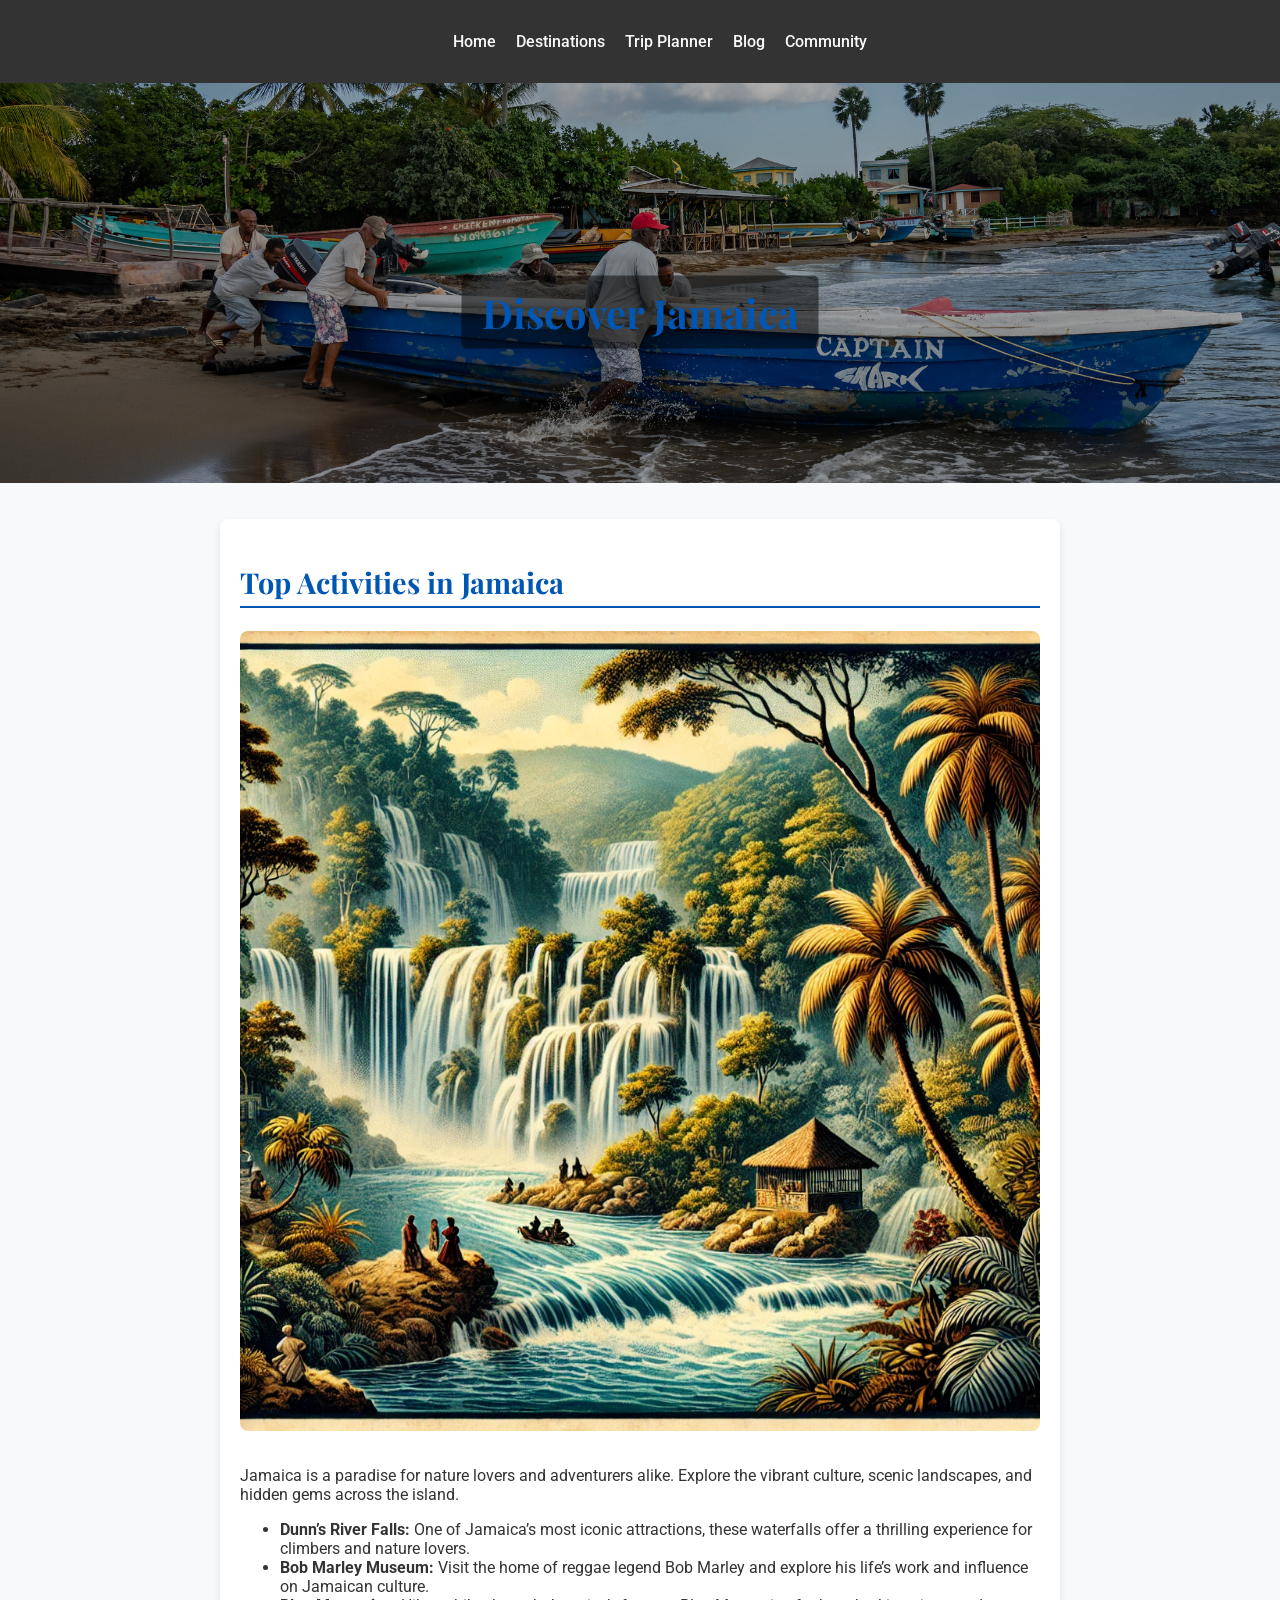
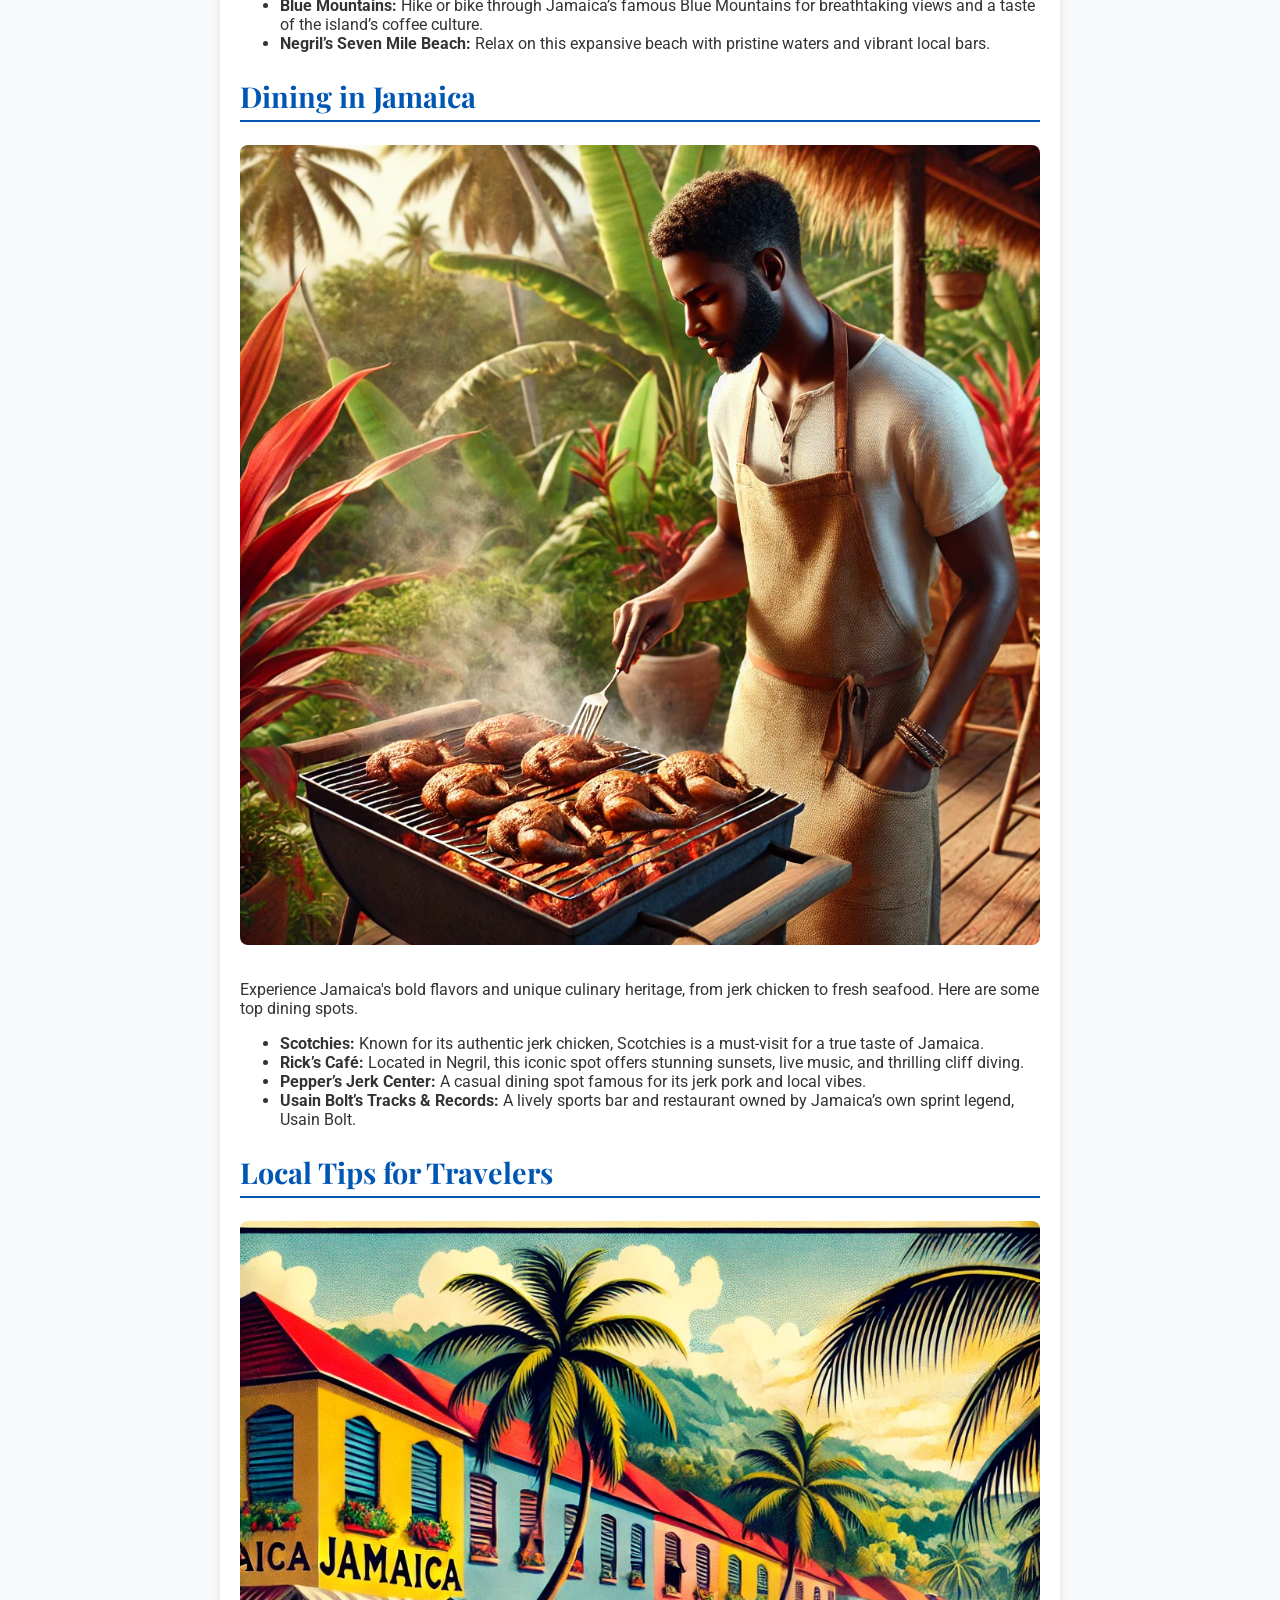
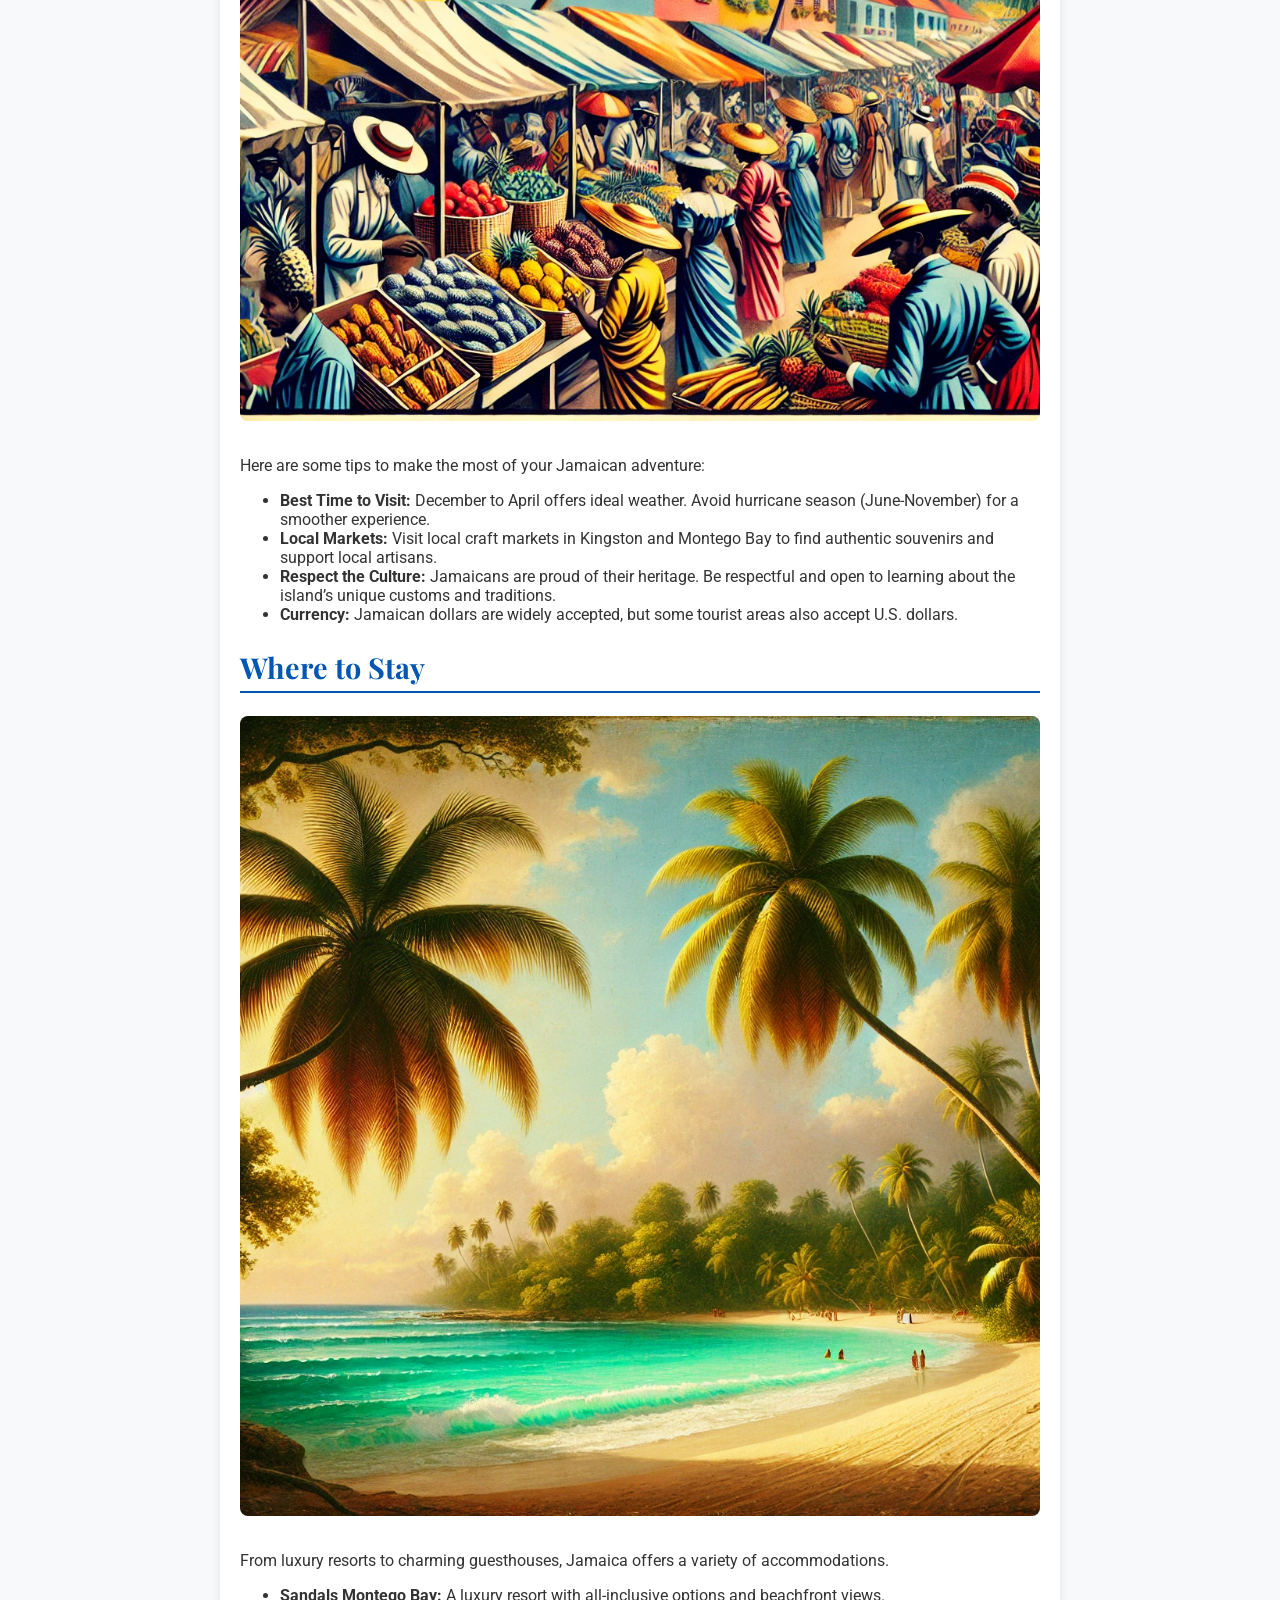
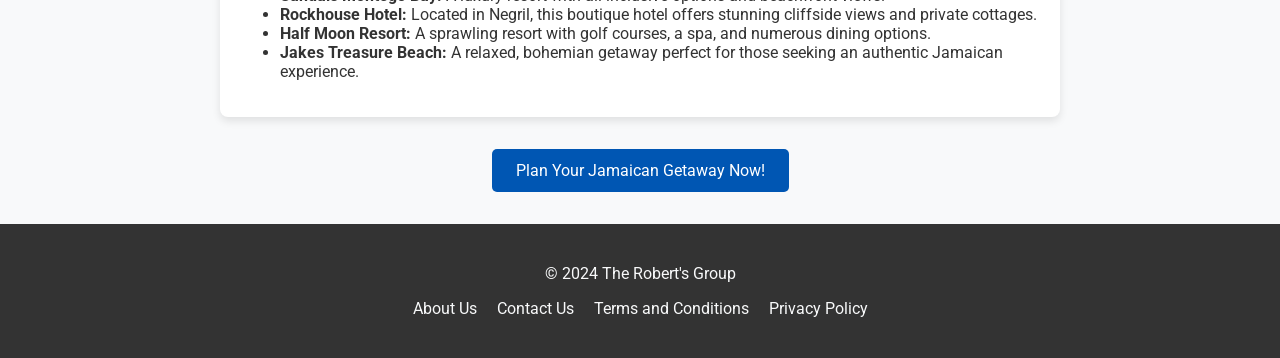
<file: jamaica.html>
<!DOCTYPE html>
<html lang="en">
<head>
  <meta charset="UTF-8">
  <meta name="viewport" content="width=device-width, initial-scale=1.0">
  <title>Discover Jamaica - Travel Blog</title>
  <link href="https://fonts.googleapis.com/css2?family=Playfair+Display:wght@700&family=Roboto:wght@400;500&display=swap" rel="stylesheet">
  <style>
    /* General Styling */
    body {
      font-family: 'Roboto', sans-serif;
      margin: 0;
      background-color: #f8f9fa;
      color: #333;
    }
    h1, h2 {
      font-family: 'Playfair Display', serif;
      color: #0056b3;
    }

    /* Navigation Styling */
    nav {
      background-color: #333;
      padding: 1rem;
      text-align: center;
    }
    nav ul {
      list-style: none;
      display: flex;
      justify-content: center;
      gap: 20px;
    }
    nav ul li a {
      color: #f8f9fa;
      text-decoration: none;
      font-weight: 500;
    }

    /* Header Styling */
    .blog-header {
      position: relative;
      text-align: center;
      color: white;
    }
    .blog-header img {
      width: 100%;
      height: 400px;
      object-fit: cover;
      filter: brightness(0.7);
    }
    .blog-header h1 {
      position: absolute;
      top: 50%;
      left: 50%;
      transform: translate(-50%, -50%);
      font-size: 2.5em;
      background-color: rgba(0, 0, 0, 0.5);
      padding: 10px 20px;
      border-radius: 5px;
    }

    /* Main Content Styling */
    .blog-content {
      max-width: 800px;
      margin: 2rem auto;
      padding: 20px;
      background-color: white;
      border-radius: 8px;
      box-shadow: 0 4px 8px rgba(0, 0, 0, 0.1);
    }
    .section h2 {
      font-size: 1.8em;
      margin-bottom: 0.5rem;
      border-bottom: 2px solid #0056b3;
      padding-bottom: 5px;
    }
    .section img {
      width: 100%;
      height: auto;
      margin: 15px 0;
      border-radius: 8px;
    }
    .cta-button {
      display: block;
      width: fit-content;
      margin: 20px auto;
      padding: 12px 24px;
      font-size: 1em;
      background-color: #0056b3;
      color: white;
      text-decoration: none;
      border-radius: 5px;
      text-align: center;
      transition: background-color 0.3s ease;
    }
    .cta-button:hover {
      background-color: #004080;
    }

    /* Footer Styling */
    footer {
      background-color: #333;
      color: #f8f9fa;
      padding: 1.5rem;
      text-align: center;
      margin-top: 2rem;
    }
    footer ul {
      list-style: none;
      padding: 0;
      display: flex;
      justify-content: center;
      gap: 20px;
    }
    footer ul li a {
      color: #f8f9fa;
      text-decoration: none;
    }
  </style>
</head>
<body>

  <!-- Navigation Bar -->
  <nav>
    <ul>
      <li><a href="index.html">Home</a></li>
      <li><a href="destination.html">Destinations</a></li>
      <li><a href="trip-planner.html">Trip Planner</a></li>
      <li><a href="blog.html">Blog</a></li>
      <li><a href="community.html">Community</a></li>
    </ul>
  </nav>

  <!-- Blog Header -->
  <header class="blog-header">
    <img src="assets/images/jamaica.jpg" alt="Jamaica">
    <h1>Discover Jamaica</h1>
  </header>

  <!-- Blog Content Section -->
  <main class="blog-content">
    <section class="section">
      <h2>Top Activities in Jamaica</h2>
      <img src="assets/images/jamaica-activities.jpg" alt="Top Activities in Jamaica">
      <p>Jamaica is a paradise for nature lovers and adventurers alike. Explore the vibrant culture, scenic landscapes, and hidden gems across the island.</p>
      <ul>
        <li><strong>Dunn’s River Falls:</strong> One of Jamaica’s most iconic attractions, these waterfalls offer a thrilling experience for climbers and nature lovers.</li>
        <li><strong>Bob Marley Museum:</strong> Visit the home of reggae legend Bob Marley and explore his life’s work and influence on Jamaican culture.</li>
        <li><strong>Blue Mountains:</strong> Hike or bike through Jamaica’s famous Blue Mountains for breathtaking views and a taste of the island’s coffee culture.</li>
        <li><strong>Negril’s Seven Mile Beach:</strong> Relax on this expansive beach with pristine waters and vibrant local bars.</li>
      </ul>
    </section>

    <section class="section">
      <h2>Dining in Jamaica</h2>
      <img src="assets/images/jamaica-dining.jpg" alt="Dining in Jamaica">
      <p>Experience Jamaica's bold flavors and unique culinary heritage, from jerk chicken to fresh seafood. Here are some top dining spots.</p>
      <ul>
        <li><strong>Scotchies:</strong> Known for its authentic jerk chicken, Scotchies is a must-visit for a true taste of Jamaica.</li>
        <li><strong>Rick’s Café:</strong> Located in Negril, this iconic spot offers stunning sunsets, live music, and thrilling cliff diving.</li>
        <li><strong>Pepper’s Jerk Center:</strong> A casual dining spot famous for its jerk pork and local vibes.</li>
        <li><strong>Usain Bolt’s Tracks & Records:</strong> A lively sports bar and restaurant owned by Jamaica’s own sprint legend, Usain Bolt.</li>
      </ul>
    </section>

    <section class="section">
      <h2>Local Tips for Travelers</h2>
      <img src="assets/images/jamaica-tips.jpg" alt="Travel Tips for Jamaica">
      <p>Here are some tips to make the most of your Jamaican adventure:</p>
      <ul>
        <li><strong>Best Time to Visit:</strong> December to April offers ideal weather. Avoid hurricane season (June-November) for a smoother experience.</li>
        <li><strong>Local Markets:</strong> Visit local craft markets in Kingston and Montego Bay to find authentic souvenirs and support local artisans.</li>
        <li><strong>Respect the Culture:</strong> Jamaicans are proud of their heritage. Be respectful and open to learning about the island’s unique customs and traditions.</li>
        <li><strong>Currency:</strong> Jamaican dollars are widely accepted, but some tourist areas also accept U.S. dollars.</li>
      </ul>
    </section>

    <section class="section">
      <h2>Where to Stay</h2>
      <img src="assets/images/jamaica-stay.jpg" alt="Places to Stay in Jamaica">
      <p>From luxury resorts to charming guesthouses, Jamaica offers a variety of accommodations.</p>
      <ul>
        <li><strong>Sandals Montego Bay:</strong> A luxury resort with all-inclusive options and beachfront views.</li>
        <li><strong>Rockhouse Hotel:</strong> Located in Negril, this boutique hotel offers stunning cliffside views and private cottages.</li>
        <li><strong>Half Moon Resort:</strong> A sprawling resort with golf courses, a spa, and numerous dining options.</li>
        <li><strong>Jakes Treasure Beach:</strong> A relaxed, bohemian getaway perfect for those seeking an authentic Jamaican experience.</li>
      </ul>
    </section>
  </main>

  <!-- Call to Action -->
  <a href="trip-planner.html" class="cta-button">Plan Your Jamaican Getaway Now!</a>

  <!-- Footer -->
  <footer>
    <p>&copy; 2024 The Robert's Group</p>
    <ul>
      <li><a href="about.html">About Us</a></li>
      <li><a href="contact.html">Contact Us</a></li>
      <li><a href="terms.html">Terms and Conditions</a></li>
      <li><a href="privacy.html">Privacy Policy</a></li>
    </ul>
  </footer>
</body>
</html>
</file>
